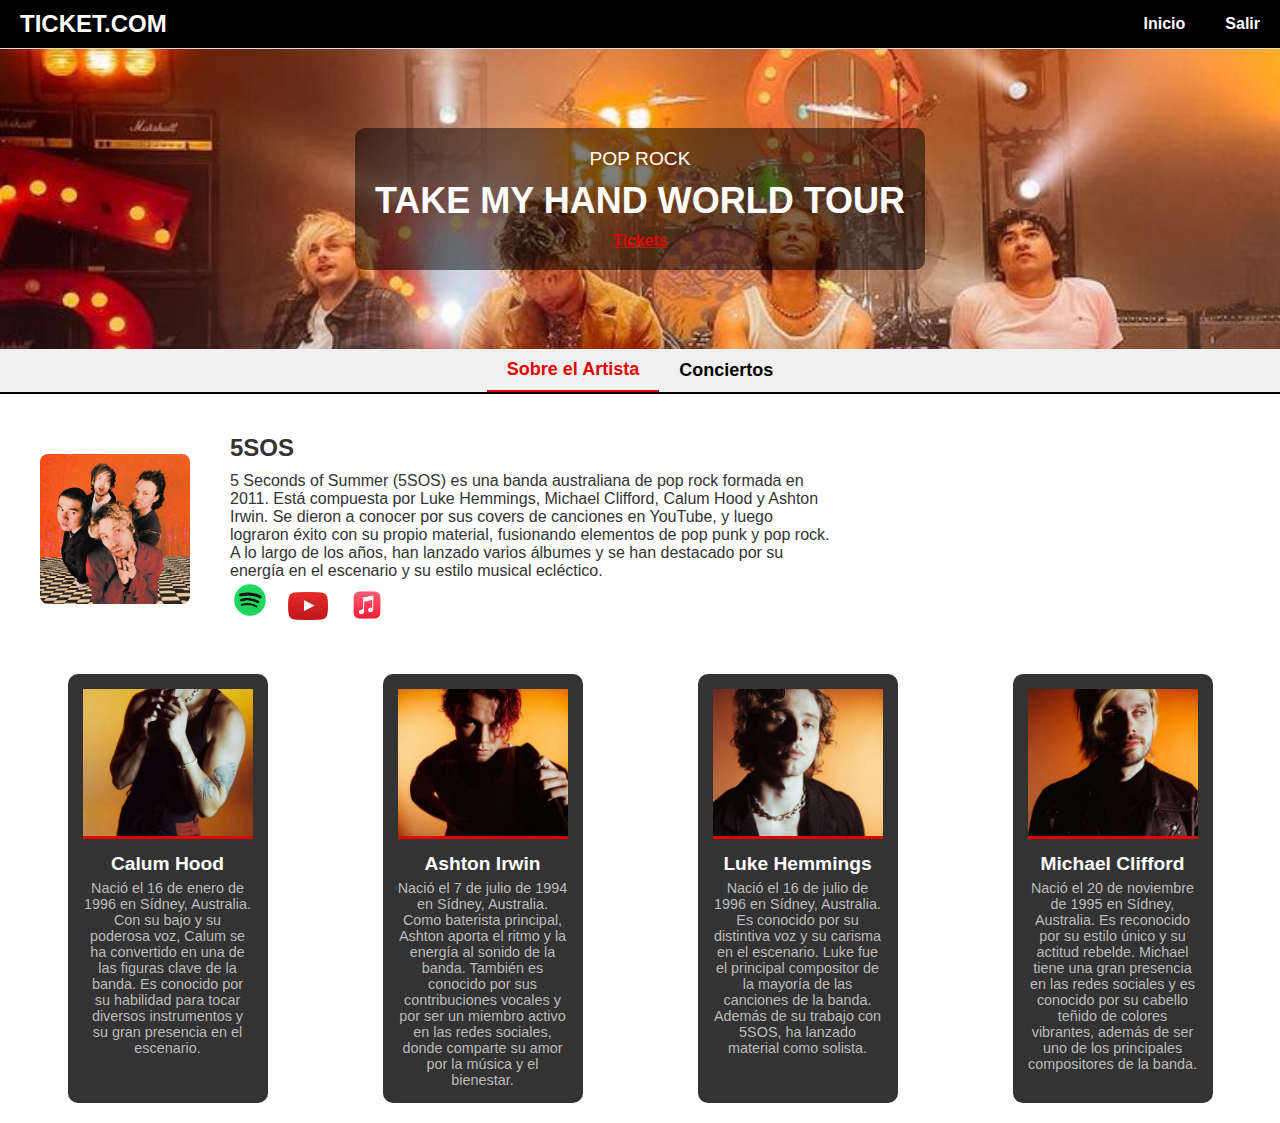
<file: 5sos.html>
<!DOCTYPE html>
<html lang="es">
<head>
    <meta charset="UTF-8">
    <meta name="viewport" content="width=device-width, initial-scale=1.0">
    <title>TICKET.COM</title>
    <style>
        * {
            margin: 0;
            padding: 0;
            box-sizing: border-box;
            font-family: Arial, sans-serif;
        }

        body {
            background-color: #ffffff;
            color: #333;
        }

        header {
            display: flex;
            justify-content: space-between;
            align-items: center;
            padding: 15px 30px;
            background-color: #ffffff;
            border-bottom: 1px solid #ddd;
        }

        .logo {
            font-size: 1.5em;
            font-weight: bold;
            display: flex;
            align-items: center;
        }

        .logo img {
            margin-right: 10px;
        }

        nav {
            display: flex;
            gap: 20px;
        }

        nav a {
            text-decoration: none;
            color: #333;
            font-weight: bold;
        }

        .banner {
            position: relative;
            background-image: url(imagenes/portadasos.jfif);
            background-size: cover;
            background-position: center;
            height: 400px;
            display: flex;
            justify-content: center;
            align-items: center;
            text-align: center;
            color: rgb(255, 255, 255);
        }

        .banner-content {
            background: rgba(0, 0, 0, 0.5);
            padding: 20px;
            border-radius: 10px;
        }

        .banner h1 {
            font-size: 3em;
            margin-bottom: 10px;
        }

        .banner p {
            font-size: 1.2em;
        }

        .tabs {
            display: flex;
            justify-content: center;
            background-color: #fff;
            border-bottom: 2px solid #ddd;
        }

        .tabs button {
            padding: 10px 20px;
            background: none;
            border: none;
            font-size: 1em;
            cursor: pointer;
            font-weight: bold;
        }

        .tabs button:hover, .tabs button.active {
            border-bottom: 3px solid #e60000;
            color: #e60000;
        }

        .content {
            padding: 20px;
        }

        .artist-info {
            display: flex;
            gap: 20px;
            align-items: center;
            margin-bottom: 30px;
            background-color: #fff;
            padding: 20px;
            border-radius: 10px;
        }

        .artist-info img {
            width: 150px;
            height: 150px;
            object-fit: cover;
            border-radius: 10px;
        }

        .artist-description {
            max-width: 600px;
        }

        .artist-description h2 {
            font-size: 1.5em;
            margin-bottom: 10px;
        }

        .social-icons img {
            width: 50px; 
            height: 50px; 
        }

        .social-icons a {
            margin-right: 4px;
            color: #333;
            text-decoration: none;
            width: 20;
        }

        .member-cards {
            display: flex;
            flex-wrap: wrap;
            gap: 20px;
            justify-content: space-around;
        }

        .member-card {
            background-color: #333;
            color: #fff;
            width: 200px;
            border-radius: 10px;
            overflow: hidden;
            text-align: center;
            padding: 15px;
        }

        .member-card img {
            width: 100%;
            height: 150px;
            object-fit: cover;
            border-bottom: 3px solid #e60000;
        }

        .member-card h3 {
            margin-top: 10px;
            font-size: 1.2em;
        }

        .member-card p {
            font-size: 0.9em;
            margin-top: 5px;
            color: #bbb;
        }

        body {
            font-family: Arial, sans-serif;
            margin: 0;
            padding: 0;
        }

        header {
            display: flex;
            justify-content: space-between;
            align-items: center;
            background-color: #000000;
            padding: 10px 20px;
            color: white;
        }

        header .logo {
            font-size: 24px;
            font-weight: bold;
        }

        header nav a {
            color: white;
            text-decoration: none;
            margin-left: 20px;
        }

        .banner {
            position: relative;
            background-image: url(imagenes/portadasos.jfif);
            background-size: cover;
            background-position: center;
            height: 300px;
            color: white;
            display: flex;
            align-items: center;
            justify-content: center;
        }

        .banner-content {
            text-align: center;
            background-color: rgba(0, 0, 0, 0.5);
            padding: 20px;
        }

        .banner-content h1 {
            font-size: 36px;
            margin: 10px 0;
        }

        .tabs {
            display: flex;
            justify-content: center;
            background-color: #f0f0f0;
            border-bottom: 2px solid #000000;
        }

        .tabs button {
            padding: 10px 20px;
            font-size: 18px;
            border: none;
            background: none;
            cursor: pointer;
            transition: color 0.3s;
        }

        .tabs button.active {
            color: #e60000;
            border-bottom: 2px solid #e60000;
        }

        .content {
            padding: 20px;
        }

        .artist-info {
            display: flex;
            align-items: center;
        }

        .artist-info img {
            width: 150px;
            height: auto;
            border-radius: 8px;
            margin-right: 20px;
        }

        .artist-description {
            max-width: 600px;
        }

        .artist-description h2 {
            font-size: 24px;
            margin-bottom: 10px;
        }

        .social-icons a img {
            width: 40px;
            margin-right: 10px;
        }
    </style>
</head>
<body>
    <header>
        <div class="logo">TICKET.COM</div>
        <nav>
            <a href="perfil.html">Inicio</a>
            <a href="index.html">Salir</a>
        </nav>
    </header>
    <section class="banner">
        <div class="banner-content">
            <p>POP ROCK</p>
            <h1>TAKE MY HAND WORLD TOUR</h1>
            <a href="#" style="color: #e60000; font-weight: bold;">Tickets</a>
        </div>
    </section>

    <div class="tabs">
        <button onclick="showSection('artist')" class="active">Sobre el Artista</button>
        <button onclick="showSection('concerts')">Conciertos</button>
    </div>

    <section id="artist" class="content">
        <div class="artist-info">
            <img src="imagenes/5SOS.jpg" alt="5 Seconds Of Summer">
            <div class="artist-description">
                <h2>5SOS</h2>
                <p>5 Seconds of Summer (5SOS) es una banda australiana de pop rock formada en 2011. Está compuesta por Luke Hemmings, Michael Clifford, Calum Hood y Ashton Irwin. Se dieron a conocer por sus covers de canciones en YouTube, y luego lograron éxito con su propio material, fusionando elementos de pop punk y pop rock. A lo largo de los años, han lanzado varios álbumes y se han destacado por su energía en el escenario y su estilo musical ecléctico.</p>
                <div class="social-icons">
                    <a href="https://open.spotify.com/intl-es/artist/5Rl15oVamLq7FbSb0NNBNy" target="_blank">
                        <img src="imagenes/spotify.jpg" alt="Spotify">
                    </a>
                    <a href="https://www.youtube.com/channel/UC-vKwDHcbPLtjml81ohGRng" target="_blank">
                        <img src="imagenes/youtube.jpg" alt="YouTube">
                    </a>
                    <a href="https://music.apple.com/us/artist/5-seconds-of-summer/538811449?l=es-MX" target="_blank">
                        <img src="imagenes/applemusic.jpg" alt="Apple Music">
                    </a>
                </div>
            </div>
        </div>
        <div class="member-cards">
            <div class="member-card">
                <img src="imagenes/hood.jfif" alt="">
                <h3>Calum Hood</h3>
                <p>Nació el 16 de enero de 1996 en Sídney, Australia. Con su bajo y su poderosa voz, Calum se ha convertido en una de las figuras clave de la banda. Es conocido por su habilidad para tocar diversos instrumentos y su gran presencia en el escenario.</p>
            </div>
            <div class="member-card">
                <img src="imagenes/Ashton Irwin.jfif" alt="">
                <h3>Ashton Irwin</h3>
                <p>Nació el 7 de julio de 1994 en Sídney, Australia. Como baterista principal, Ashton aporta el ritmo y la energía al sonido de la banda. También es conocido por sus contribuciones vocales y por ser un miembro activo en las redes sociales, donde comparte su amor por la música y el bienestar.</p>
            </div>
            <div class="member-card">
                <img src="imagenes/luke hemmings, 5 seconds of summer.jfif" alt="">
                <h3>Luke Hemmings</h3>
                <p>Nació el 16 de julio de 1996 en Sídney, Australia. Es conocido por su distintiva voz y su carisma en el escenario. Luke fue el principal compositor de la mayoría de las canciones de la banda. Además de su trabajo con 5SOS, ha lanzado material como solista.</p>
            </div>
            <div class="member-card">
                <img src="imagenes/Michael Clifford _ 5 Seconds of Summer.jfif" alt="">
                <h3>Michael Clifford</h3>
                <p>Nació el 20 de noviembre de 1995 en Sídney, Australia. Es reconocido por su estilo único y su actitud rebelde. Michael tiene una gran presencia en las redes sociales y es conocido por su cabello teñido de colores vibrantes, además de ser uno de los principales compositores de la banda.</p>
            </div>
        </div>
    </section>

    <section id="concerts" class="content" style="display: none;">
        <div class="concert" style="background-color: #f9f9f9; border-radius: 10px; padding: 20px; margin-bottom: 30px; box-shadow: 0 4px 6px rgba(0, 0, 0, 0.1);">
            <h3 style="color: #e60000; margin-bottom: 15px;">Concierto en Madrid</h3>
            <p style="margin-bottom: 10px;"><strong>Fecha:</strong> 23 de Diciembre 2024</p>
            <p style="margin-bottom: 15px;"><strong>Ubicación:</strong> WiZink Center, Madrid</p>
            <a href="pagina5sosyskz/boletos5sos.html" style="text-decoration: none; padding: 10px 20px; background-color: #e60000; color: white; border-radius: 5px; font-weight: bold; transition: background-color 0.3s;">Comprar Boletos</a>
        </div>
      
    </section>
    <script>
        function showSection(section) {
            const artistSection = document.getElementById('artist');
            const concertsSection = document.getElementById('concerts');
            const artistButton = document.querySelector('.tabs button:nth-child(1)');
            const concertsButton = document.querySelector('.tabs button:nth-child(2)');

            if (section === 'artist') {
                artistSection.style.display = 'block';
                concertsSection.style.display = 'none';
                artistButton.classList.add('active');
                concertsButton.classList.remove('active');
            } else if (section === 'concerts') {
                artistSection.style.display = 'none';
                concertsSection.style.display = 'block';
                artistButton.classList.remove('active');
                concertsButton.classList.add('active');
            }
        }
    </script>
</body>
</html>
</file>
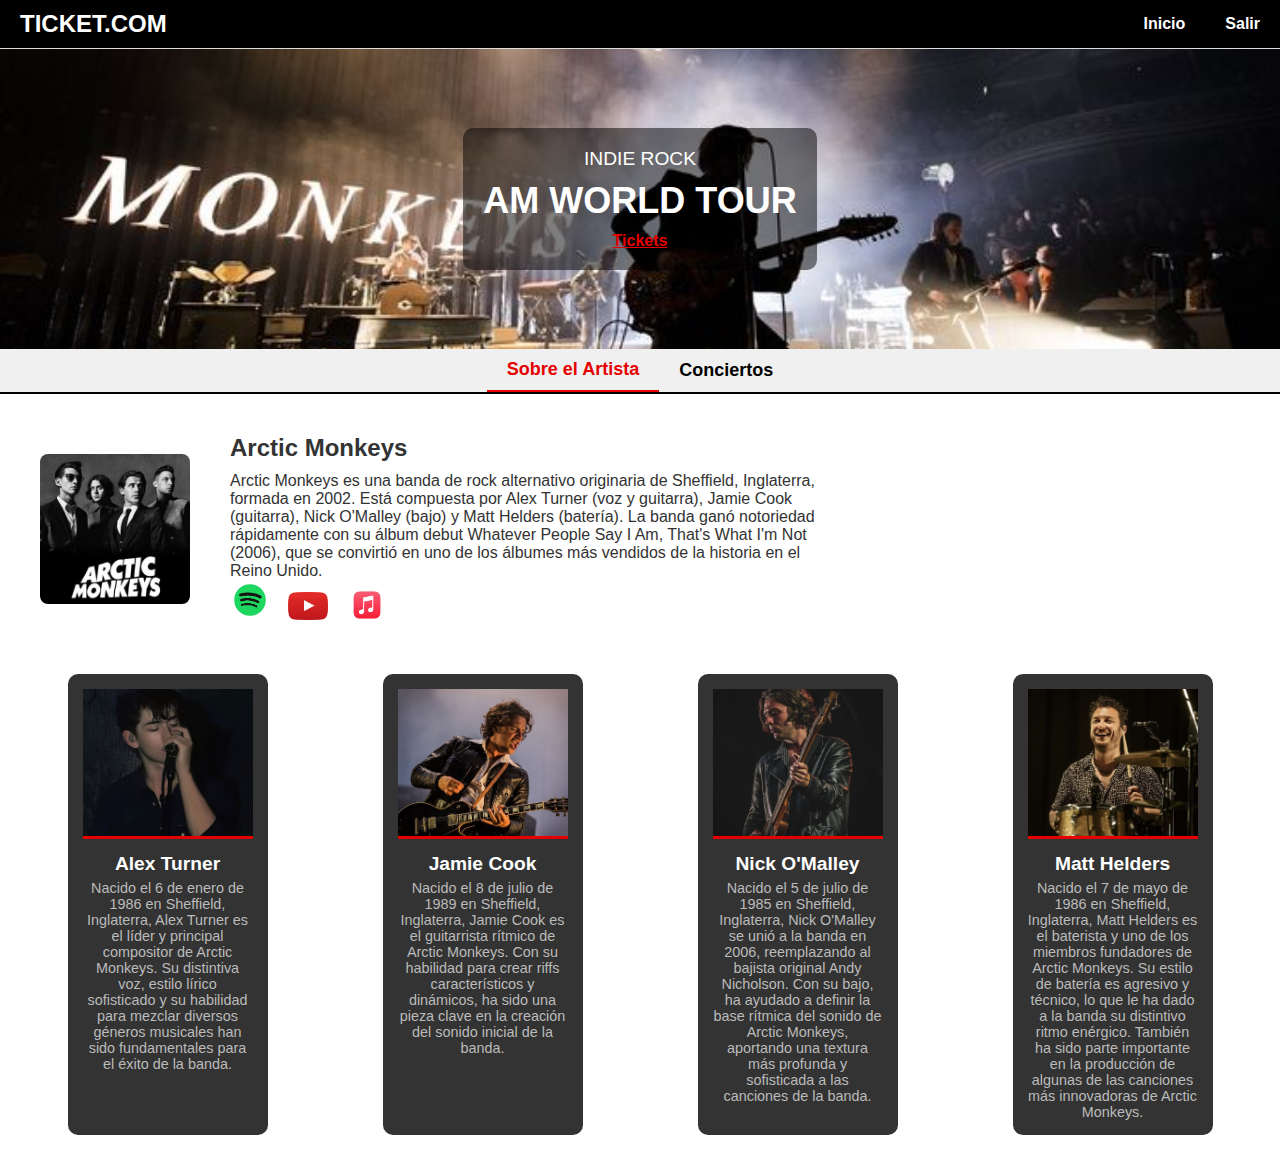
<file: articmonkeys.html>
<!DOCTYPE html>
<html lang="es">
<head>
    <meta charset="UTF-8">
    <meta name="viewport" content="width=device-width, initial-scale=1.0">
    <title>TICKET.COM</title>
    <style>
        * {
            margin: 0;
            padding: 0;
            box-sizing: border-box;
            font-family: Arial, sans-serif;
        }

        body {
            background-color: #ffffff;
            color: #333;
        }

        header {
            display: flex;
            justify-content: space-between;
            align-items: center;
            padding: 15px 30px;
            background-color: #ffffff;
            border-bottom: 1px solid #ddd;
        }

        .logo {
            font-size: 1.5em;
            font-weight: bold;
            display: flex;
            align-items: center;
        }

        .logo img {
            margin-right: 10px;
        }

        nav {
            display: flex;
            gap: 20px;
        }

        nav a {
            text-decoration: none;
            color: #333;
            font-weight: bold;
        }

        .banner {
            position: relative;
            background-image: url(imagenes/portadasos.jfif);
            background-size: cover;
            background-position: center;
            height: 400px;
            display: flex;
            justify-content: center;
            align-items: center;
            text-align: center;
            color: rgb(255, 255, 255);
        }

        .banner-content {
            background: rgba(0, 0, 0, 0.5);
            padding: 20px;
            border-radius: 10px;
        }

        .banner h1 {
            font-size: 3em;
            margin-bottom: 10px;
        }

        .banner p {
            font-size: 1.2em;
        }

        .tabs {
            display: flex;
            justify-content: center;
            background-color: #fff;
            border-bottom: 2px solid #ddd;
        }

        .tabs button {
            padding: 10px 20px;
            background: none;
            border: none;
            font-size: 1em;
            cursor: pointer;
            font-weight: bold;
        }

        .tabs button:hover, .tabs button.active {
            border-bottom: 3px solid #e60000;
            color: #e60000;
        }

        .content {
            padding: 20px;
        }

        .artist-info {
            display: flex;
            gap: 20px;
            align-items: center;
            margin-bottom: 30px;
            background-color: #fff;
            padding: 20px;
            border-radius: 10px;
        }

        .artist-info img {
            width: 150px;
            height: 150px;
            object-fit: cover;
            border-radius: 10px;
        }

        .artist-description {
            max-width: 600px;
        }

        .artist-description h2 {
            font-size: 1.5em;
            margin-bottom: 10px;
        }

        .social-icons img {
            width: 50px; 
            height: 50px; 
        }

        .social-icons a {
            margin-right: 4px;
            color: #333;
            text-decoration: none;
            width: 20;
        }

        .member-cards {
            display: flex;
            flex-wrap: wrap;
            gap: 20px;
            justify-content: space-around;
        }

        .member-card {
            background-color: #333;
            color: #fff;
            width: 200px;
            border-radius: 10px;
            overflow: hidden;
            text-align: center;
            padding: 15px;
        }

        .member-card img {
            width: 100%;
            height: 150px;
            object-fit: cover;
            border-bottom: 3px solid #e60000;
        }

        .member-card h3 {
            margin-top: 10px;
            font-size: 1.2em;
        }

        .member-card p {
            font-size: 0.9em;
            margin-top: 5px;
            color: #bbb;
        }

        body {
            font-family: Arial, sans-serif;
            margin: 0;
            padding: 0;
        }

        header {
            display: flex;
            justify-content: space-between;
            align-items: center;
            background-color: #000000;
            padding: 10px 20px;
            color: white;
        }

        header .logo {
            font-size: 24px;
            font-weight: bold;
        }

        header nav a {
            color: white;
            text-decoration: none;
            margin-left: 20px;
        }

        .banner {
            position: relative;
            background-image: url(imagenes/portadar.jfif);
            background-size: cover;
            background-position: center;
            height: 300px;
            color: white;
            display: flex;
            align-items: center;
            justify-content: center;
        }

        .banner-content {
            text-align: center;
            background-color: rgba(0, 0, 0, 0.5);
            padding: 20px;
        }

        .banner-content h1 {
            font-size: 36px;
            margin: 10px 0;
        }

        .tabs {
            display: flex;
            justify-content: center;
            background-color: #f0f0f0;
            border-bottom: 2px solid #000000;
        }

        .tabs button {
            padding: 10px 20px;
            font-size: 18px;
            border: none;
            background: none;
            cursor: pointer;
            transition: color 0.3s;
        }

        .tabs button.active {
            color: #e60000;
            border-bottom: 2px solid #e60000;
        }

        .content {
            padding: 20px;
        }

        .artist-info {
            display: flex;
            align-items: center;
        }

        .artist-info img {
            width: 150px;
            height: auto;
            border-radius: 8px;
            margin-right: 20px;
        }

        .artist-description {
            max-width: 600px;
        }

        .artist-description h2 {
            font-size: 24px;
            margin-bottom: 10px;
        }

        .social-icons a img {
            width: 40px;
            margin-right: 10px;
        }
    </style>
</head>
<body>
    <header>
        <div class="logo">TICKET.COM</div>
        <nav>
            <a href="perfil.html">Inicio</a>
            <a href="index.html">Salir</a>
        </nav>
    </header>
    <section class="banner">
        <div class="banner-content">
            <p>INDIE ROCK</p>
            <h1>AM WORLD TOUR</h1>
            <a href="#" style="color: #e60000; font-weight: bold;">Tickets</a>
        </div>
    </section>

    <div class="tabs">
        <button onclick="showSection('artist')" class="active">Sobre el Artista</button>
        <button onclick="showSection('concerts')">Conciertos</button>
    </div>

    <section id="artist" class="content">
        <div class="artist-info">
            <img src="imagenes/fotoar.jfif" alt="5 Seconds Of Summer">
            <div class="artist-description">
                <h2>Arctic Monkeys</h2>
                <p>Arctic Monkeys es una banda de rock alternativo originaria de Sheffield, Inglaterra, formada en 2002. Está compuesta por Alex Turner (voz y guitarra), Jamie Cook (guitarra), Nick O'Malley (bajo) y Matt Helders (batería). La banda ganó notoriedad rápidamente con su álbum debut Whatever People Say I Am, That's What I'm Not (2006), que se convirtió en uno de los álbumes más vendidos de la historia en el Reino Unido.</p>
                <div class="social-icons">
                    <a href="https://open.spotify.com/playlist/37i9dQZF1DZ06evO4BaAkp" target="_blank">
                        <img src="imagenes/spotify.jpg" alt="Spotify">
                    </a>
                    <a href="https://www.youtube.com/channel/UC-KTRBl9_6AX10-Y7IKwKdw" target="_blank">
                        <img src="imagenes/youtube.jpg" alt="YouTube">
                    </a>
                    <a href="https://music.apple.com/us/artist/arctic-monkeys/62820413?l=es-MX" target="_blank">
                        <img src="imagenes/applemusic.jpg" alt="Apple Music">
                    </a>
                </div>
            </div>
        </div>
        <div class="member-cards">
            <div class="member-card">
                <img src="imagenes/alex turner.jfif" alt="">
                <h3>Alex Turner</h3>
                <p>Nacido el 6 de enero de 1986 en Sheffield, Inglaterra, Alex Turner es el líder y principal compositor de Arctic Monkeys. Su distintiva voz, estilo lírico sofisticado y su habilidad para mezclar diversos géneros musicales han sido fundamentales para el éxito de la banda.</p>
            </div>
            <div class="member-card">
                <img src="imagenes/jamiecook.jfif" alt="">
                <h3>Jamie Cook</h3>
                <p>Nacido el 8 de julio de 1989 en Sheffield, Inglaterra, Jamie Cook es el guitarrista rítmico de Arctic Monkeys. Con su habilidad para crear riffs característicos y dinámicos, ha sido una pieza clave en la creación del sonido inicial de la banda.</p>
            </div>
            <div class="member-card">
                <img src="imagenes/terceroarc.jfif" alt="">
                <h3>Nick O'Malley</h3>
                <p>Nacido el 5 de julio de 1985 en Sheffield, Inglaterra, Nick O'Malley se unió a la banda en 2006, reemplazando al bajista original Andy Nicholson. Con su bajo, ha ayudado a definir la base rítmica del sonido de Arctic Monkeys, aportando una textura más profunda y sofisticada a las canciones de la banda.</p>
            </div>
            <div class="member-card">
                <img src="imagenes/Matt.jfif" alt="">
                <h3>Matt Helders</h3>
                <p>Nacido el 7 de mayo de 1986 en Sheffield, Inglaterra, Matt Helders es el baterista y uno de los miembros fundadores de Arctic Monkeys. Su estilo de batería es agresivo y técnico, lo que le ha dado a la banda su distintivo ritmo enérgico. También ha sido parte importante en la producción de algunas de las canciones más innovadoras de Arctic Monkeys.</p>
            </div>
        </div>
    </section>

    <section id="concerts" class="content" style="display: none;">
        <div class="concert" style="background-color: #f9f9f9; border-radius: 10px; padding: 20px; margin-bottom: 30px; box-shadow: 0 4px 6px rgba(0, 0, 0, 0.1);">
            <h3 style="color: #e60000; margin-bottom: 15px;">Concierto en Madrid</h3>
            <p style="margin-bottom: 10px;"><strong>Fecha:</strong> 23 de Diciembre 2024</p>
            <p style="margin-bottom: 15px;"><strong>Ubicación:</strong> WiZink Center, Madrid</p>
            <a href="compraboletoartik.html" style="text-decoration: none; padding: 10px 20px; background-color: #e60000; color: white; border-radius: 5px; font-weight: bold; transition: background-color 0.3s;">Comprar Boletos</a>
        </div>
      
    </section>
    <script>
        function showSection(section) {
            const artistSection = document.getElementById('artist');
            const concertsSection = document.getElementById('concerts');
            const artistButton = document.querySelector('.tabs button:nth-child(1)');
            const concertsButton = document.querySelector('.tabs button:nth-child(2)');

            if (section === 'artist') {
                artistSection.style.display = 'block';
                concertsSection.style.display = 'none';
                artistButton.classList.add('active');
                concertsButton.classList.remove('active');
            } else if (section === 'concerts') {
                artistSection.style.display = 'none';
                concertsSection.style.display = 'block';
                artistButton.classList.remove('active');
                concertsButton.classList.add('active');
            }
        }
    </script>
</body>
</html>
</file>
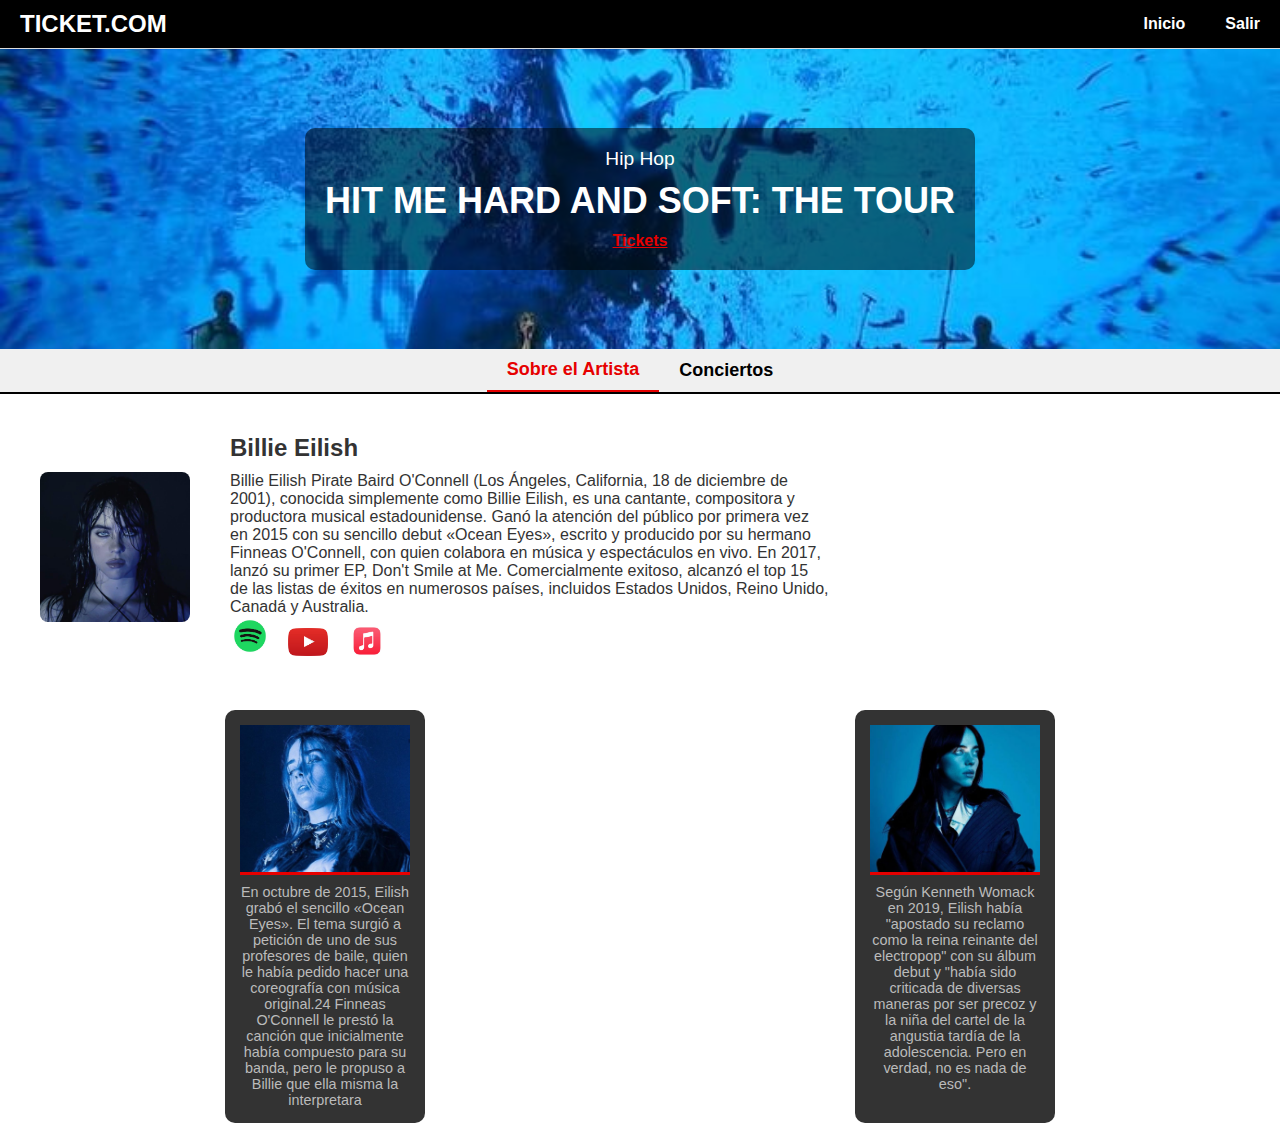
<file: billieilish.html>
<!DOCTYPE html>
<html lang="es">
<head>
    <meta charset="UTF-8">
    <meta name="viewport" content="width=device-width, initial-scale=1.0">
    <title>TICKET.COM</title>
    <style>
        * {
            margin: 0;
            padding: 0;
            box-sizing: border-box;
            font-family: Arial, sans-serif;
        }

        body {
            background-color: #ffffff;
            color: #333;
        }

        header {
            display: flex;
            justify-content: space-between;
            align-items: center;
            padding: 15px 30px;
            background-color: #ffffff;
            border-bottom: 1px solid #ddd;
        }

        .logo {
            font-size: 1.5em;
            font-weight: bold;
            display: flex;
            align-items: center;
        }

        .logo img {
            margin-right: 10px;
        }

        nav {
            display: flex;
            gap: 20px;
        }

        nav a {
            text-decoration: none;
            color: #333;
            font-weight: bold;
        }

        .banner {
            position: relative;
            background-image: url(imagenes/bil.jfif);
            background-size: cover;
            background-position: center;
            height: 400px;
            display: flex;
            justify-content: center;
            align-items: center;
            text-align: center;
            color: rgb(255, 255, 255);
        }

        .banner-content {
            background: rgba(0, 0, 0, 0.5);
            padding: 20px;
            border-radius: 10px;
        }

        .banner h1 {
            font-size: 3em;
            margin-bottom: 10px;
        }

        .banner p {
            font-size: 1.2em;
        }

        .tabs {
            display: flex;
            justify-content: center;
            background-color: #fff;
            border-bottom: 2px solid #ddd;
        }

        .tabs button {
            padding: 10px 20px;
            background: none;
            border: none;
            font-size: 1em;
            cursor: pointer;
            font-weight: bold;
        }

        .tabs button:hover, .tabs button.active {
            border-bottom: 3px solid #e60000;
            color: #e60000;
        }

        .content {
            padding: 20px;
        }

        .artist-info {
            display: flex;
            gap: 20px;
            align-items: center;
            margin-bottom: 30px;
            background-color: #fff;
            padding: 20px;
            border-radius: 10px;
        }

        .artist-info img {
            width: 150px;
            height: 150px;
            object-fit: cover;
            border-radius: 10px;
        }

        .artist-description {
            max-width: 600px;
        }

        .artist-description h2 {
            font-size: 1.5em;
            margin-bottom: 10px;
        }

        .social-icons img {
            width: 50px; 
            height: 50px; 
        }

        .social-icons a {
            margin-right: 4px;
            color: #333;
            text-decoration: none;
            width: 20;
        }

        .member-cards {
            display: flex;
            flex-wrap: wrap;
            gap: 20px;
            justify-content: space-around;
        }

        .member-card {
            background-color: #333;
            color: #fff;
            width: 200px;
            border-radius: 10px;
            overflow: hidden;
            text-align: center;
            padding: 15px;
        }

        .member-card img {
            width: 100%;
            height: 150px;
            object-fit: cover;
            border-bottom: 3px solid #e60000;
        }

        .member-card h3 {
            margin-top: 10px;
            font-size: 1.2em;
        }

        .member-card p {
            font-size: 0.9em;
            margin-top: 5px;
            color: #bbb;
        }

        body {
            font-family: Arial, sans-serif;
            margin: 0;
            padding: 0;
        }

        header {
            display: flex;
            justify-content: space-between;
            align-items: center;
            background-color: #000000;
            padding: 10px 20px;
            color: white;
        }

        header .logo {
            font-size: 24px;
            font-weight: bold;
        }

        header nav a {
            color: white;
            text-decoration: none;
            margin-left: 20px;
        }

        .banner {
            position: relative;
            background-image: url(imagenes/bil.jfif);
            background-size: cover;
            background-position: center;
            height: 300px;
            color: white;
            display: flex;
            align-items: center;
            justify-content: center;
        }

        .banner-content {
            text-align: center;
            background-color: rgba(0, 0, 0, 0.5);
            padding: 20px;
        }

        .banner-content h1 {
            font-size: 36px;
            margin: 10px 0;
        }

        .tabs {
            display: flex;
            justify-content: center;
            background-color: #f0f0f0;
            border-bottom: 2px solid #000000;
        }

        .tabs button {
            padding: 10px 20px;
            font-size: 18px;
            border: none;
            background: none;
            cursor: pointer;
            transition: color 0.3s;
        }

        .tabs button.active {
            color: #e60000;
            border-bottom: 2px solid #e60000;
        }

        .content {
            padding: 20px;
        }

        .artist-info {
            display: flex;
            align-items: center;
        }

        .artist-info img {
            width: 150px;
            height: auto;
            border-radius: 8px;
            margin-right: 20px;
        }

        .artist-description {
            max-width: 600px;
        }

        .artist-description h2 {
            font-size: 24px;
            margin-bottom: 10px;
        }

        .social-icons a img {
            width: 40px;
            margin-right: 10px;
        }
    </style>
</head>
<body>
    <header>
        <div class="logo">TICKET.COM</div>
        <nav>
            <a href="perfil.html">Inicio</a>
            <a href="index.html">Salir</a>
        </nav>
    </header>
    <section class="banner">
        <div class="banner-content">
            <p>Hip Hop</p>
            <h1>HIT ME HARD AND SOFT: THE TOUR</h1>
            <a href="#" style="color: #e60000; font-weight: bold;">Tickets</a>
        </div>
    </section>

    <div class="tabs">
        <button onclick="showSection('artist')" class="active">Sobre el Artista</button>
        <button onclick="showSection('concerts')">Conciertos</button>
    </div>

    <section id="artist" class="content">
        <div class="artist-info">
            <img src="imagenes/eilish no_ 2.jfif" alt="5 Seconds Of Summer">
            <div class="artist-description">
                <h2>Billie Eilish</h2>
                <p>Billie Eilish Pirate Baird O'Connell (Los Ángeles, California, 18 de diciembre de 2001), conocida simplemente como Billie Eilish, es una cantante, compositora y productora musical estadounidense. Ganó la atención del público por primera vez en 2015 con su sencillo debut «Ocean Eyes», escrito y producido por su hermano Finneas O'Connell, con quien colabora en música y espectáculos en vivo. En 2017, lanzó su primer EP, Don't Smile at Me. Comercialmente exitoso, alcanzó el top 15 de las listas de éxitos en numerosos países, incluidos Estados Unidos, Reino Unido, Canadá y Australia.</p>
                <div class="social-icons">
                    <a href="https://open.spotify.com/intl-es/artist/7dGJo4pcD2V6oG8kP0tJRR" target="_blank">
                        <img src="imagenes/spotify.jpg" alt="Spotify">
                    </a>
                    <a href="https://www.youtube.com/channel/UCfM3zsQsOnfWNUppiycmBuw" target="_blank">
                        <img src="imagenes/youtube.jpg" alt="YouTube">
                    </a>
                    <a href="https://music.apple.com/us/artist/eminem/111051" target="_blank">
                        <img src="imagenes/applemusic.jpg" alt="Apple Music">
                    </a>
                </div>
            </div>
        </div>
        <div class="member-cards">
            <div class="member-card">
                <img src="imagenes/b2.jfif" alt="fgf">
                <p>En octubre de 2015, Eilish grabó el sencillo «Ocean Eyes». El tema surgió a petición de uno de sus profesores de baile, quien le había pedido hacer una coreografía con música original.24​ Finneas O'Connell le prestó la canción que inicialmente había compuesto para su banda, pero le propuso a Billie que ella misma la interpretara </p>
            </div>
            <div class="member-card">
                <img src="imagenes/BILLIE EILISH.jfif" alt="dgdd">
                <p>Según Kenneth Womack en 2019, Eilish había "apostado su reclamo como la reina reinante del electropop" con su álbum debut y "había sido criticada de diversas maneras por ser precoz y la niña del cartel de la angustia tardía de la adolescencia. Pero en verdad, no es nada de eso".</p>
            </div>
        </div>
    </section>

    <section id="concerts" class="content" style="display: none;">
        <div class="concert" style="background-color: #f9f9f9; border-radius: 10px; padding: 20px; margin-bottom: 30px; box-shadow: 0 4px 6px rgba(0, 0, 0, 0.1);">
            <h3 style="color: #e60000; margin-bottom: 15px;">Concierto en Madrid</h3>
            <p style="margin-bottom: 10px;"><strong>Fecha:</strong> 23 de Diciembre 2024</p>
            <p style="margin-bottom: 15px;"><strong>Ubicación:</strong> WiZink Center, Madrid</p>
            <a href="compraBillie.html" style="text-decoration: none; padding: 10px 20px; background-color: #e60000; color: white; border-radius: 5px; font-weight: bold; transition: background-color 0.3s;">Comprar Boletos</a>
        </div>
       
    </section>
    <script>
        function showSection(section) {
            const artistSection = document.getElementById('artist');
            const concertsSection = document.getElementById('concerts');
            const artistButton = document.querySelector('.tabs button:nth-child(1)');
            const concertsButton = document.querySelector('.tabs button:nth-child(2)');

            if (section === 'artist') {
                artistSection.style.display = 'block';
                concertsSection.style.display = 'none';
                artistButton.classList.add('active');
                concertsButton.classList.remove('active');
            } else if (section === 'concerts') {
                artistSection.style.display = 'none';
                concertsSection.style.display = 'block';
                artistButton.classList.remove('active');
                concertsButton.classList.add('active');
            }
        }
    </script>
</body>
</html>
</file>
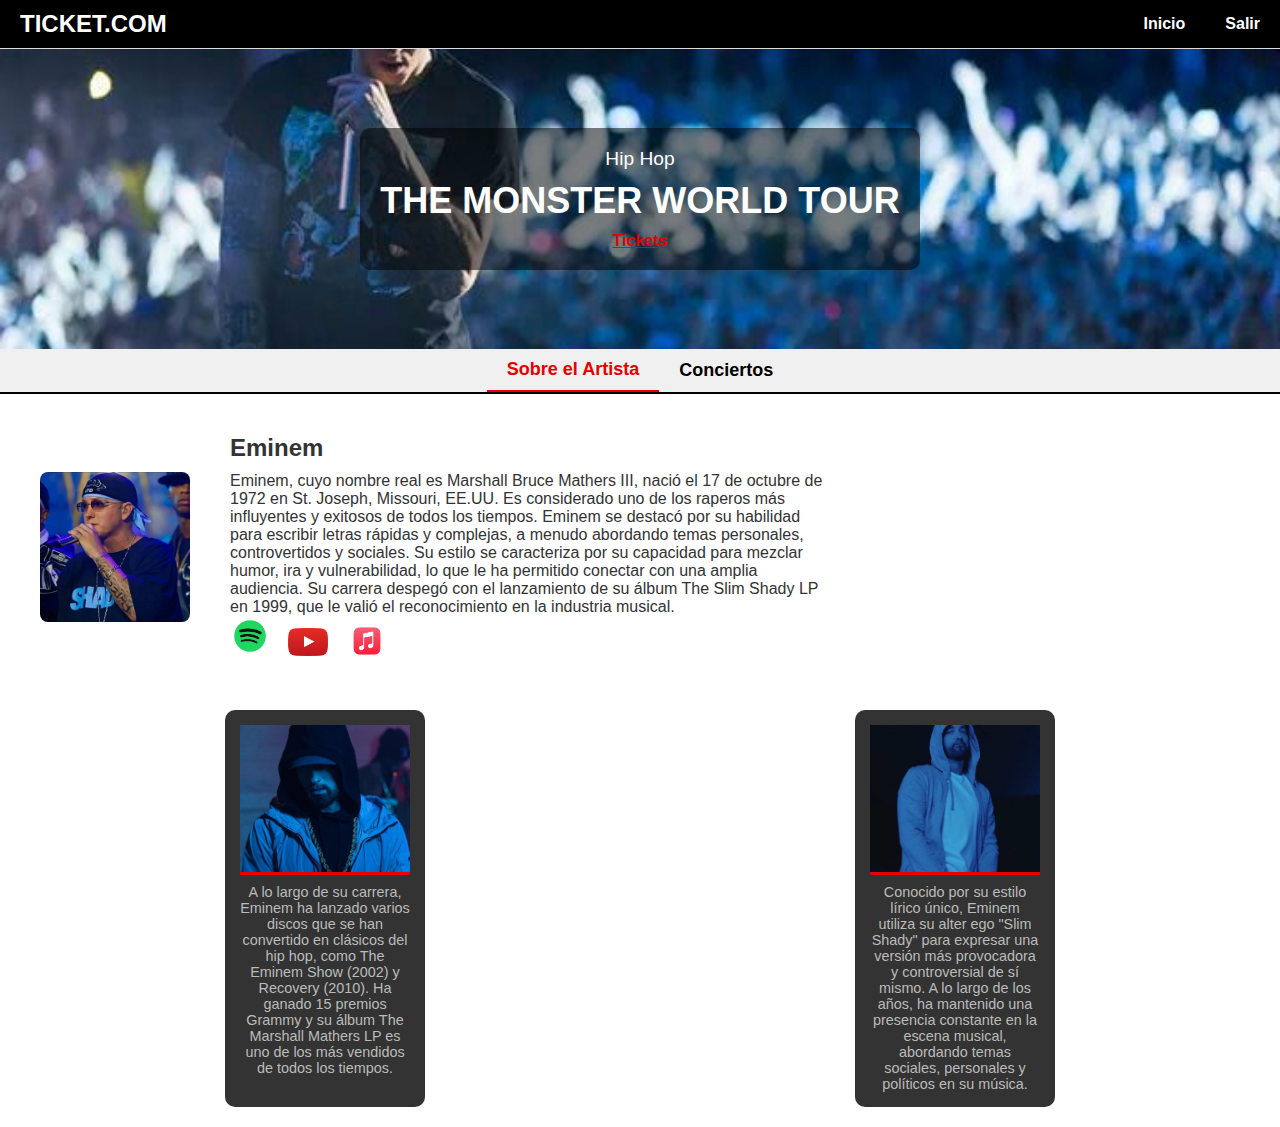
<file: eminem.html>
<!DOCTYPE html>
<html lang="es">
<head>
    <meta charset="UTF-8">
    <meta name="viewport" content="width=device-width, initial-scale=1.0">
    <title>TICKET.COM</title>
    <style>
        * {
            margin: 0;
            padding: 0;
            box-sizing: border-box;
            font-family: Arial, sans-serif;
        }

        body {
            background-color: #ffffff;
            color: #333;
        }

        header {
            display: flex;
            justify-content: space-between;
            align-items: center;
            padding: 15px 30px;
            background-color: #ffffff;
            border-bottom: 1px solid #ddd;
        }

        .logo {
            font-size: 1.5em;
            font-weight: bold;
            display: flex;
            align-items: center;
        }

        .logo img {
            margin-right: 10px;
        }

        nav {
            display: flex;
            gap: 20px;
        }

        nav a {
            text-decoration: none;
            color: #333;
            font-weight: bold;
        }

        .banner {
            position: relative;
            background-image: url(imagenes/portadasos.jfif);
            background-size: cover;
            background-position: center;
            height: 400px;
            display: flex;
            justify-content: center;
            align-items: center;
            text-align: center;
            color: rgb(255, 255, 255);
        }

        .banner-content {
            background: rgba(0, 0, 0, 0.5);
            padding: 20px;
            border-radius: 10px;
        }

        .banner h1 {
            font-size: 3em;
            margin-bottom: 10px;
        }

        .banner p {
            font-size: 1.2em;
        }

        .tabs {
            display: flex;
            justify-content: center;
            background-color: #fff;
            border-bottom: 2px solid #ddd;
        }

        .tabs button {
            padding: 10px 20px;
            background: none;
            border: none;
            font-size: 1em;
            cursor: pointer;
            font-weight: bold;
        }

        .tabs button:hover, .tabs button.active {
            border-bottom: 3px solid #e60000;
            color: #e60000;
        }

        .content {
            padding: 20px;
        }

        .artist-info {
            display: flex;
            gap: 20px;
            align-items: center;
            margin-bottom: 30px;
            background-color: #fff;
            padding: 20px;
            border-radius: 10px;
        }

        .artist-info img {
            width: 150px;
            height: 150px;
            object-fit: cover;
            border-radius: 10px;
        }

        .artist-description {
            max-width: 600px;
        }

        .artist-description h2 {
            font-size: 1.5em;
            margin-bottom: 10px;
        }

        .social-icons img {
            width: 50px; 
            height: 50px; 
        }

        .social-icons a {
            margin-right: 4px;
            color: #333;
            text-decoration: none;
            width: 20;
        }

        .member-cards {
            display: flex;
            flex-wrap: wrap;
            gap: 20px;
            justify-content: space-around;
        }

        .member-card {
            background-color: #333;
            color: #fff;
            width: 200px;
            border-radius: 10px;
            overflow: hidden;
            text-align: center;
            padding: 15px;
        }

        .member-card img {
            width: 100%;
            height: 150px;
            object-fit: cover;
            border-bottom: 3px solid #e60000;
        }

        .member-card h3 {
            margin-top: 10px;
            font-size: 1.2em;
        }

        .member-card p {
            font-size: 0.9em;
            margin-top: 5px;
            color: #bbb;
        }

        body {
            font-family: Arial, sans-serif;
            margin: 0;
            padding: 0;
        }

        header {
            display: flex;
            justify-content: space-between;
            align-items: center;
            background-color: #000000;
            padding: 10px 20px;
            color: white;
        }

        header .logo {
            font-size: 24px;
            font-weight: bold;
        }

        header nav a {
            color: white;
            text-decoration: none;
            margin-left: 20px;
        }

        .banner {
            position: relative;
            background-image: url(imagenes/Cool\ picture.jfif);
            background-size: cover;
            background-position: center;
            height: 300px;
            color: white;
            display: flex;
            align-items: center;
            justify-content: center;
        }

        .banner-content {
            text-align: center;
            background-color: rgba(0, 0, 0, 0.5);
            padding: 20px;
        }

        .banner-content h1 {
            font-size: 36px;
            margin: 10px 0;
        }

        .tabs {
            display: flex;
            justify-content: center;
            background-color: #f0f0f0;
            border-bottom: 2px solid #000000;
        }

        .tabs button {
            padding: 10px 20px;
            font-size: 18px;
            border: none;
            background: none;
            cursor: pointer;
            transition: color 0.3s;
        }

        .tabs button.active {
            color: #e60000;
            border-bottom: 2px solid #e60000;
        }

        .content {
            padding: 20px;
        }

        .artist-info {
            display: flex;
            align-items: center;
        }

        .artist-info img {
            width: 150px;
            height: auto;
            border-radius: 8px;
            margin-right: 20px;
        }

        .artist-description {
            max-width: 600px;
        }

        .artist-description h2 {
            font-size: 24px;
            margin-bottom: 10px;
        }

        .social-icons a img {
            width: 40px;
            margin-right: 10px;
        }
    </style>
</head>
<body>
    <header>
        <div class="logo">TICKET.COM</div>
        <nav>
            <a href="perfil.html">Inicio</a>
            <a href="index.html">Salir</a>
        </nav>
    </header>
    <section class="banner">
        <div class="banner-content">
            <p>Hip Hop</p>
            <h1>THE MONSTER WORLD TOUR</h1>
            <a href="#" style="color: #e60000; font-weight: bold;">Tickets</a>
        </div>
    </section>

    <div class="tabs">
        <button onclick="showSection('artist')" class="active">Sobre el Artista</button>
        <button onclick="showSection('concerts')">Conciertos</button>
    </div>

    <section id="artist" class="content">
        <div class="artist-info">
            <img src="imagenes/bluem.jfif" alt="5 Seconds Of Summer">
            <div class="artist-description">
                <h2>Eminem</h2>
                <p>Eminem, cuyo nombre real es Marshall Bruce Mathers III, nació el 17 de octubre de 1972 en St. Joseph, Missouri, EE.UU. Es considerado uno de los raperos más influyentes y exitosos de todos los tiempos. Eminem se destacó por su habilidad para escribir letras rápidas y complejas, a menudo abordando temas personales, controvertidos y sociales. Su estilo se caracteriza por su capacidad para mezclar humor, ira y vulnerabilidad, lo que le ha permitido conectar con una amplia audiencia. Su carrera despegó con el lanzamiento de su álbum The Slim Shady LP en 1999, que le valió el reconocimiento en la industria musical.</p>
                <div class="social-icons">
                    <a href="https://open.spotify.com/intl-es/artist/7dGJo4pcD2V6oG8kP0tJRR" target="_blank">
                        <img src="imagenes/spotify.jpg" alt="Spotify">
                    </a>
                    <a href="https://www.youtube.com/channel/UCfM3zsQsOnfWNUppiycmBuw" target="_blank">
                        <img src="imagenes/youtube.jpg" alt="YouTube">
                    </a>
                    <a href="https://music.apple.com/us/artist/eminem/111051" target="_blank">
                        <img src="imagenes/applemusic.jpg" alt="Apple Music">
                    </a>
                </div>
            </div>
        </div>
        <div class="member-cards">
            <div class="member-card">
                <img src="imagenes/eminm1.jfif" alt="fgf">
                <p>A lo largo de su carrera, Eminem ha lanzado varios discos que se han convertido en clásicos del hip hop, como The Eminem Show (2002) y Recovery (2010). Ha ganado 15 premios Grammy y su álbum The Marshall Mathers LP es uno de los más vendidos de todos los tiempos. </p>
            </div>
            <div class="member-card">
                <img src="imagenes/eminem2.jfif" alt="dgdd">
                <p>Conocido por su estilo lírico único, Eminem utiliza su alter ego "Slim Shady" para expresar una versión más provocadora y controversial de sí mismo. A lo largo de los años, ha mantenido una presencia constante en la escena musical, abordando temas sociales, personales y políticos en su música.</p>
            </div>
        </div>
    </section>

    <section id="concerts" class="content" style="display: none;">
        <div class="concert" style="background-color: #f9f9f9; border-radius: 10px; padding: 20px; margin-bottom: 30px; box-shadow: 0 4px 6px rgba(0, 0, 0, 0.1);">
            <h3 style="color: #e60000; margin-bottom: 15px;">Concierto en Madrid</h3>
            <p style="margin-bottom: 10px;"><strong>Fecha:</strong> 23 de Diciembre 2024</p>
            <p style="margin-bottom: 15px;"><strong>Ubicación:</strong> WiZink Center, Madrid</p>
            <a href="compraEminem.html" style="text-decoration: none; padding: 10px 20px; background-color: #e60000; color: white; border-radius: 5px; font-weight: bold; transition: background-color 0.3s;">Comprar Boletos</a>
        </div>
       
    </section>
    <script>
        function showSection(section) {
            const artistSection = document.getElementById('artist');
            const concertsSection = document.getElementById('concerts');
            const artistButton = document.querySelector('.tabs button:nth-child(1)');
            const concertsButton = document.querySelector('.tabs button:nth-child(2)');

            if (section === 'artist') {
                artistSection.style.display = 'block';
                concertsSection.style.display = 'none';
                artistButton.classList.add('active');
                concertsButton.classList.remove('active');
            } else if (section === 'concerts') {
                artistSection.style.display = 'none';
                concertsSection.style.display = 'block';
                artistButton.classList.remove('active');
                concertsButton.classList.add('active');
            }
        }
    </script>
</body>
</html>
</file>
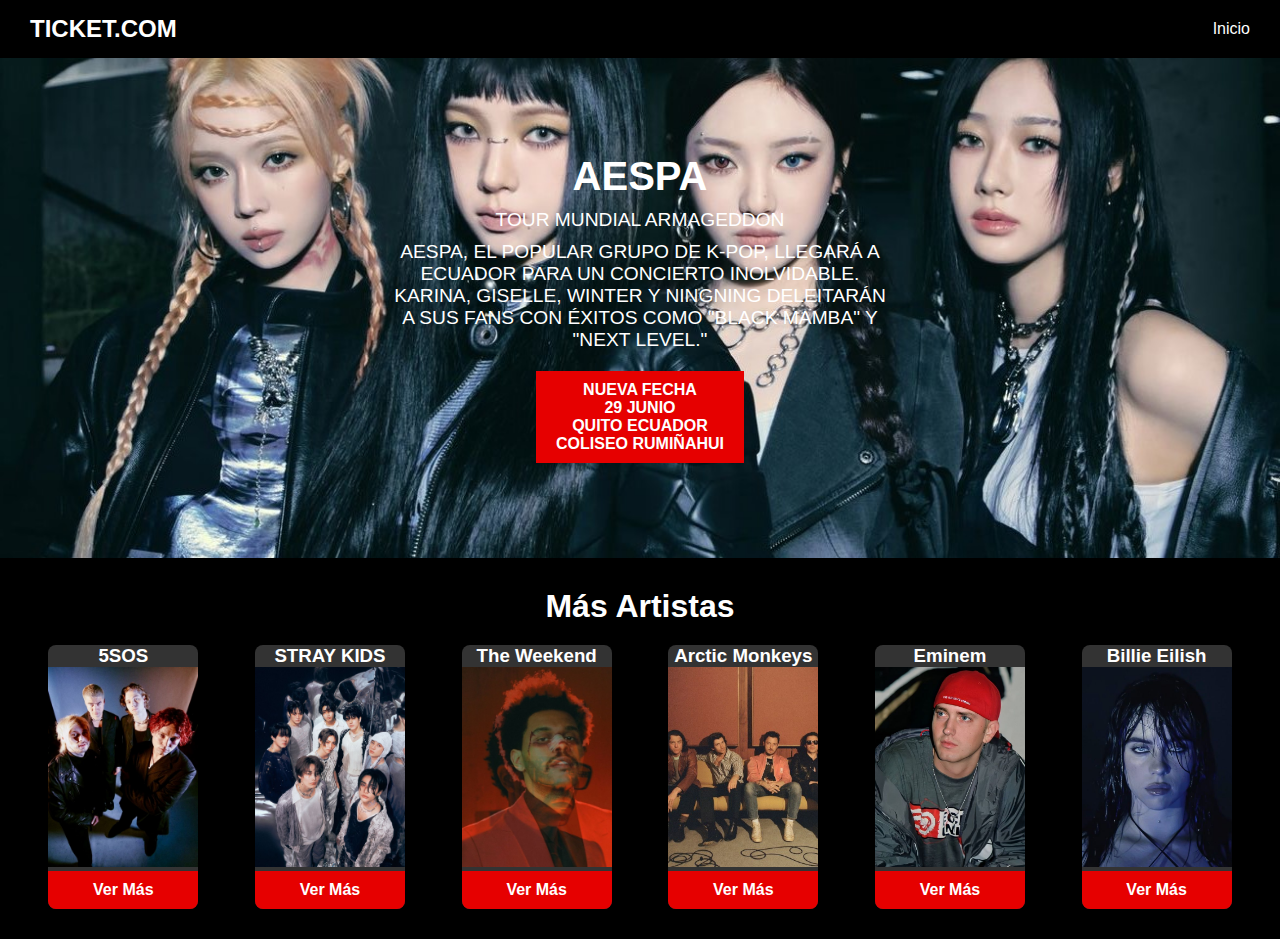
<file: eventos.html>
<!DOCTYPE html>
<html lang="es">
<head>
    <meta charset="UTF-8">
    <meta name="viewport" content="width=device-width, initial-scale=1.0">
    <title>TICKET.COM</title>
    <style>
        * {
            margin: 0;
            padding: 0;
            box-sizing: border-box;
            font-family: Arial, sans-serif;
        }
        body {
            background-color: #f5f5f5;
            color: #333;
        }
        header {
            display: flex;
            justify-content: space-between;
            align-items: center;
            padding: 15px 30px;
            background-color: #000;
            color: #fff;
        }
        header .logo {
            font-size: 1.5em;
            font-weight: bold;
        }
        header .nav-links {
            display: flex;
            gap: 20px;
        }
        header .nav-links a {
            color: #fff;
            text-decoration: none;
        }
        .banner {
            position: relative;
            background-image: url(imagenes/jhjj.jpg);
            background-size: cover;
            background-position: center;
            height: 500px;
            color: #fff;
            display: flex;
            flex-direction: column;
            justify-content: center;
            align-items: center;
            text-align: center;
        }

        .banner h1 {
            font-size: 2.5em;
            font-weight: bold;
        }

        .banner p {
            font-size: 1.2em;
            max-width: 500px;
            margin-top: 10px;
        }

        .banner .date-location {
            background-color: #e60000;
            padding: 10px 20px;
            font-weight: bold;
            margin-top: 20px;
        }

        .arrow {
            position: absolute;
            top: 50%;
            transform: translateY(-50%);
            font-size: 2em;
            color: #fff;
            cursor: pointer;
        }


        .more-artists {
            background-color: #000;
            color: #fff;
            padding: 30px;
            text-align: center;
        }

        .more-artists h2 {
            font-size: 2em;
            margin-bottom: 20px;
        }

        .artist-cards {
            display: flex;
            justify-content: space-around;
            flex-wrap: wrap;
            gap: 20px;
        }

        .artist-card {
            background-color: #333;
            color: #fff;
            width: 150px;
            text-align: center;
            border-radius: 8px;
            overflow: hidden;
        }

        .artist-card img {
            width: 100%;
            height: 200px;
            object-fit: cover;
        }

        .artist-card .view-more {
            background-color: #e60000;
            padding: 10px;
            font-weight: bold;
            text-decoration: none;
            display: block;
            color: #fff;
        }

        .search-bar {
            display: flex;
            justify-content: center;
            margin-top: 20px;
        }

        .search-bar input[type="text"] {
            padding: 10px;
            width: 300px;
            border-radius: 20px;
            border: none;
            outline: none;
        }
    </style>
</head>
<body>

    <header>
        <div class="logo">TICKET.COM</div>
        <div class="nav-links">
            <a href="index.html">Inicio</a>
            
        </div>
    </header>
    <section class="banner">
        <h1 class="titulo-aespa">AESPA</h1>
        <p>TOUR MUNDIAL ARMAGEDDON</p>
        <p>AESPA, EL POPULAR GRUPO DE K-POP, LLEGARÁ A ECUADOR PARA UN CONCIERTO INOLVIDABLE. KARINA, GISELLE, WINTER Y NINGNING DELEITARÁN A SUS FANS CON ÉXITOS COMO "BLACK MAMBA" Y "NEXT LEVEL."</p>
        <div class="date-location">NUEVA FECHA<br>
            29 JUNIO<br>QUITO ECUADOR<br>COLISEO RUMIÑAHUI</div>
    </section>
    <section class="more-artists">
        <h2>Más Artistas</h2>
        <div class="artist-cards">
            <div class="artist-card">
                <h3>5SOS</h3>
                <img src="imagenes/5sos.jfif" alt="5SOS">
                <a href="5sos.html" class="view-more">Ver Más</a>
            </div>
            <div class="artist-card">
                <h3>STRAY KIDS</h3>
                <img src="imagenes/Stray Kids.jfif" alt="Stray Kids">
                <a href="straykids.html" class="view-more">Ver Más</a>
            </div>
            <div class="artist-card">
                <h3>The Weekend</h3>
                <img src="imagenes/tw.jfif" alt="">
                <a href="theweeknd.html" class="view-more">Ver Más</a>
            </div>
            <div class="artist-card">
                <h3>Arctic Monkeys</h3>
                <img src="imagenes/hhhh.jfif" alt="">
                <a href="articmonkeys.html"  class="view-more">Ver Más</a>
            </div>
            <div class="artist-card">
                <h3>Eminem</h3>
                <img src="imagenes/eminem.jfif" alt="">
                <a href="eminem.html" class="view-more">Ver Más</a>
            </div>
            <div class="artist-card">
                <h3>Billie Eilish</h3>
                <img src="imagenes/eilish no_ 2.jfif" alt="">
                <a href="billieilish.html" class="view-more">Ver Más</a>
            </div>
        </div>
       
    </section>
</body>
</html>
</file>
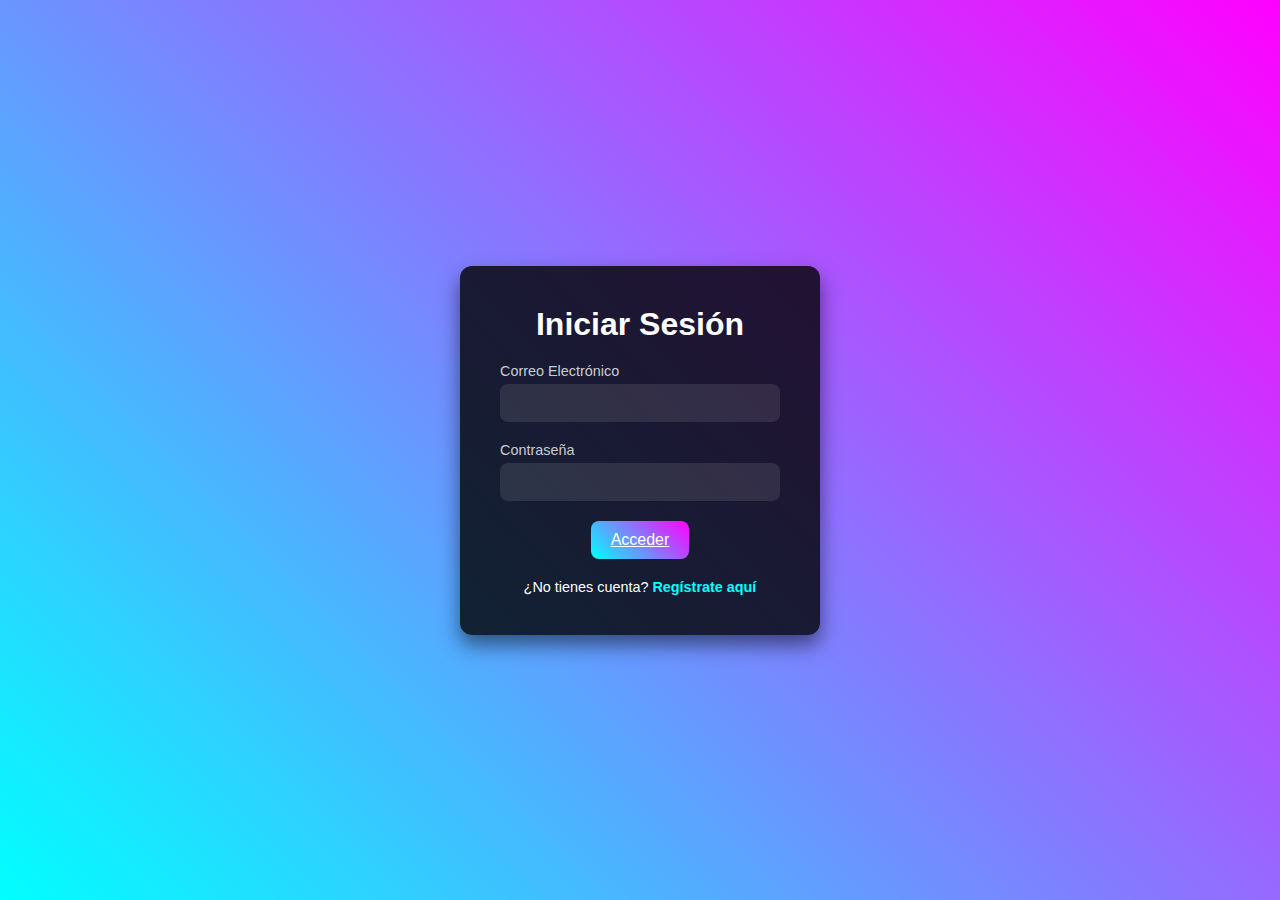
<file: iniciarsesion.html>
<!DOCTYPE html>
<html lang="en">
<head>
    <meta charset="UTF-8">
    <meta name="viewport" content="width=device-width, initial-scale=1.0">
    <title>Iniciar Sesión</title>
    <link rel="stylesheet" href="css/sty.css">
</head>
<body>
    <div class="login-container">
        <div class="login-card">
            <h1>Iniciar Sesión</h1>
            <form action="#" method="post">
                <div class="input-group">
                    <label for="email">Correo Electrónico</label>
                    <input type="email" id="email" name="email" required>
                </div>
                <div class="input-group">
                    <label for="password">Contraseña</label>
                    <input type="password" id="password" name="password" required>
                </div>
                <a href="perfil.html" class="btn-login">Acceder</a>
                
            </form>
            <p class="signup-link">¿No tienes cuenta? <a href="registro.html">Regístrate aquí</a></p>
        </div>
    </div>
</body>
</html>
</file>
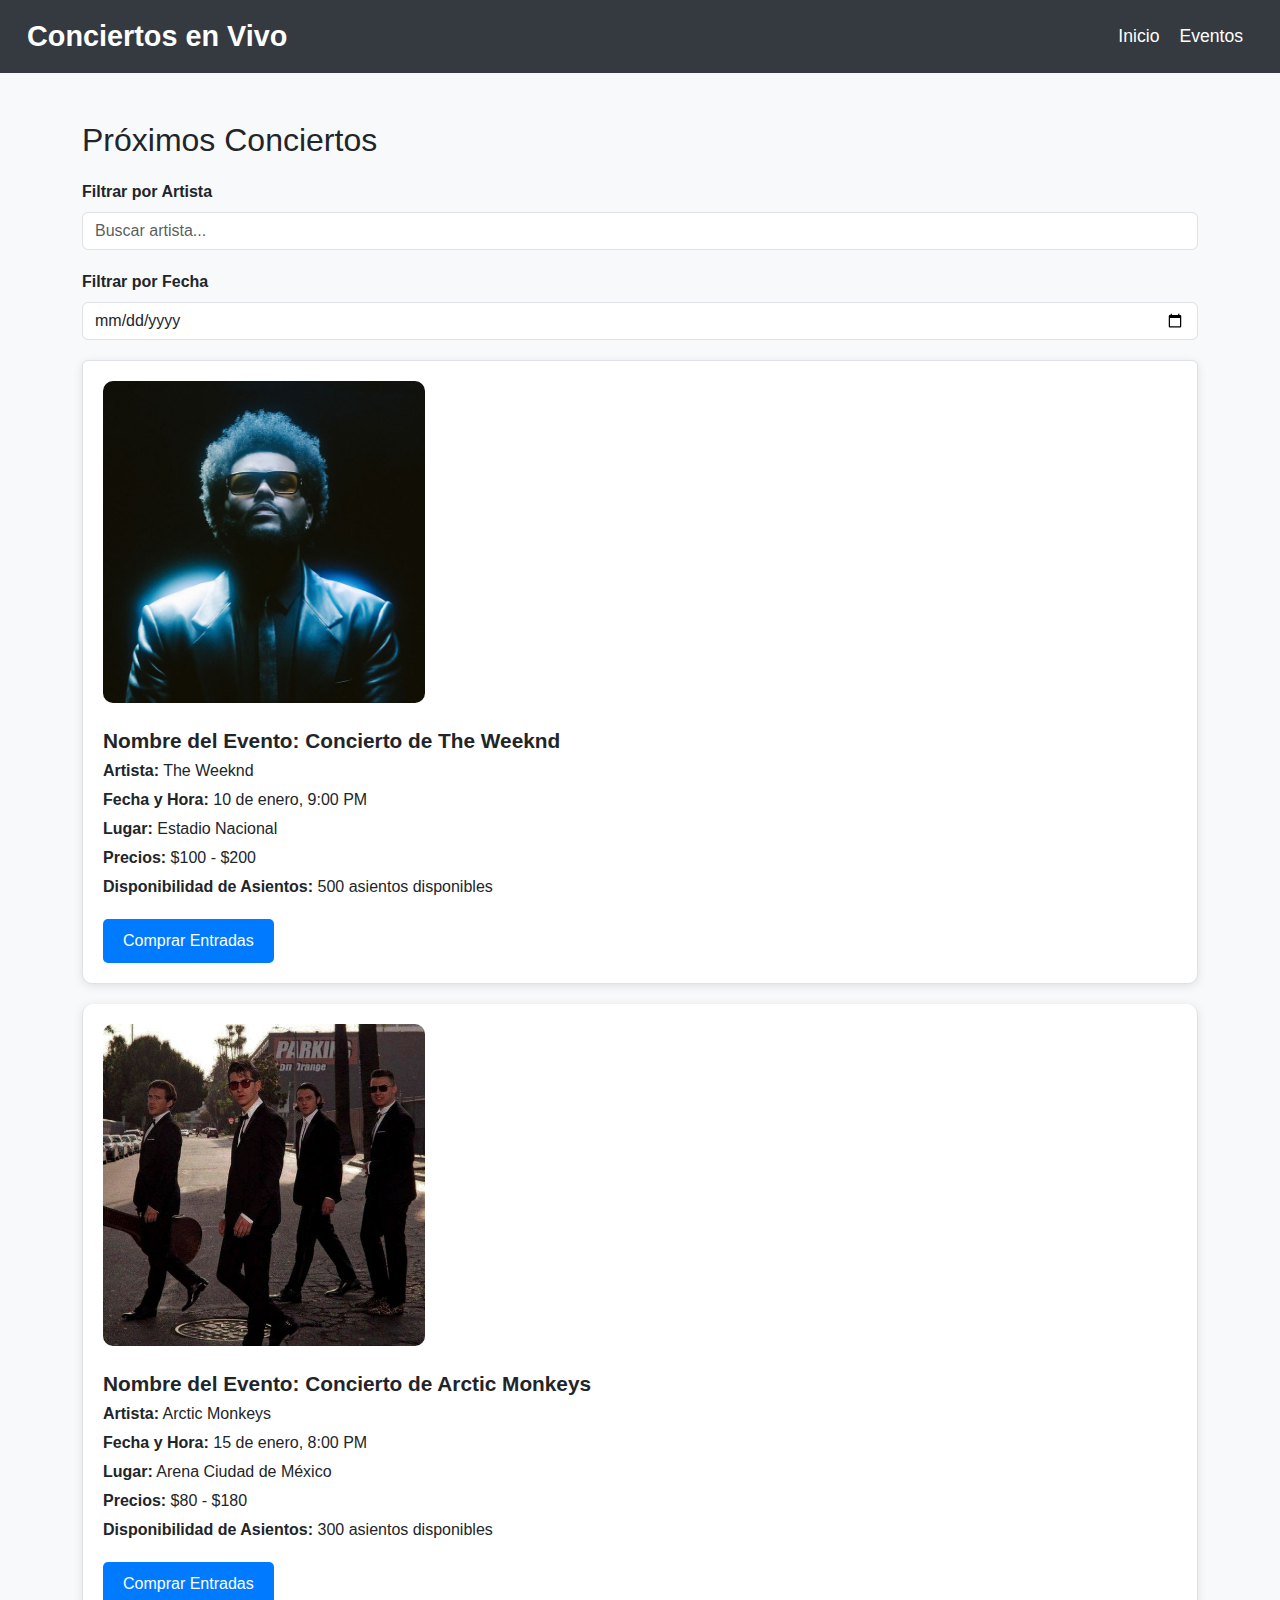
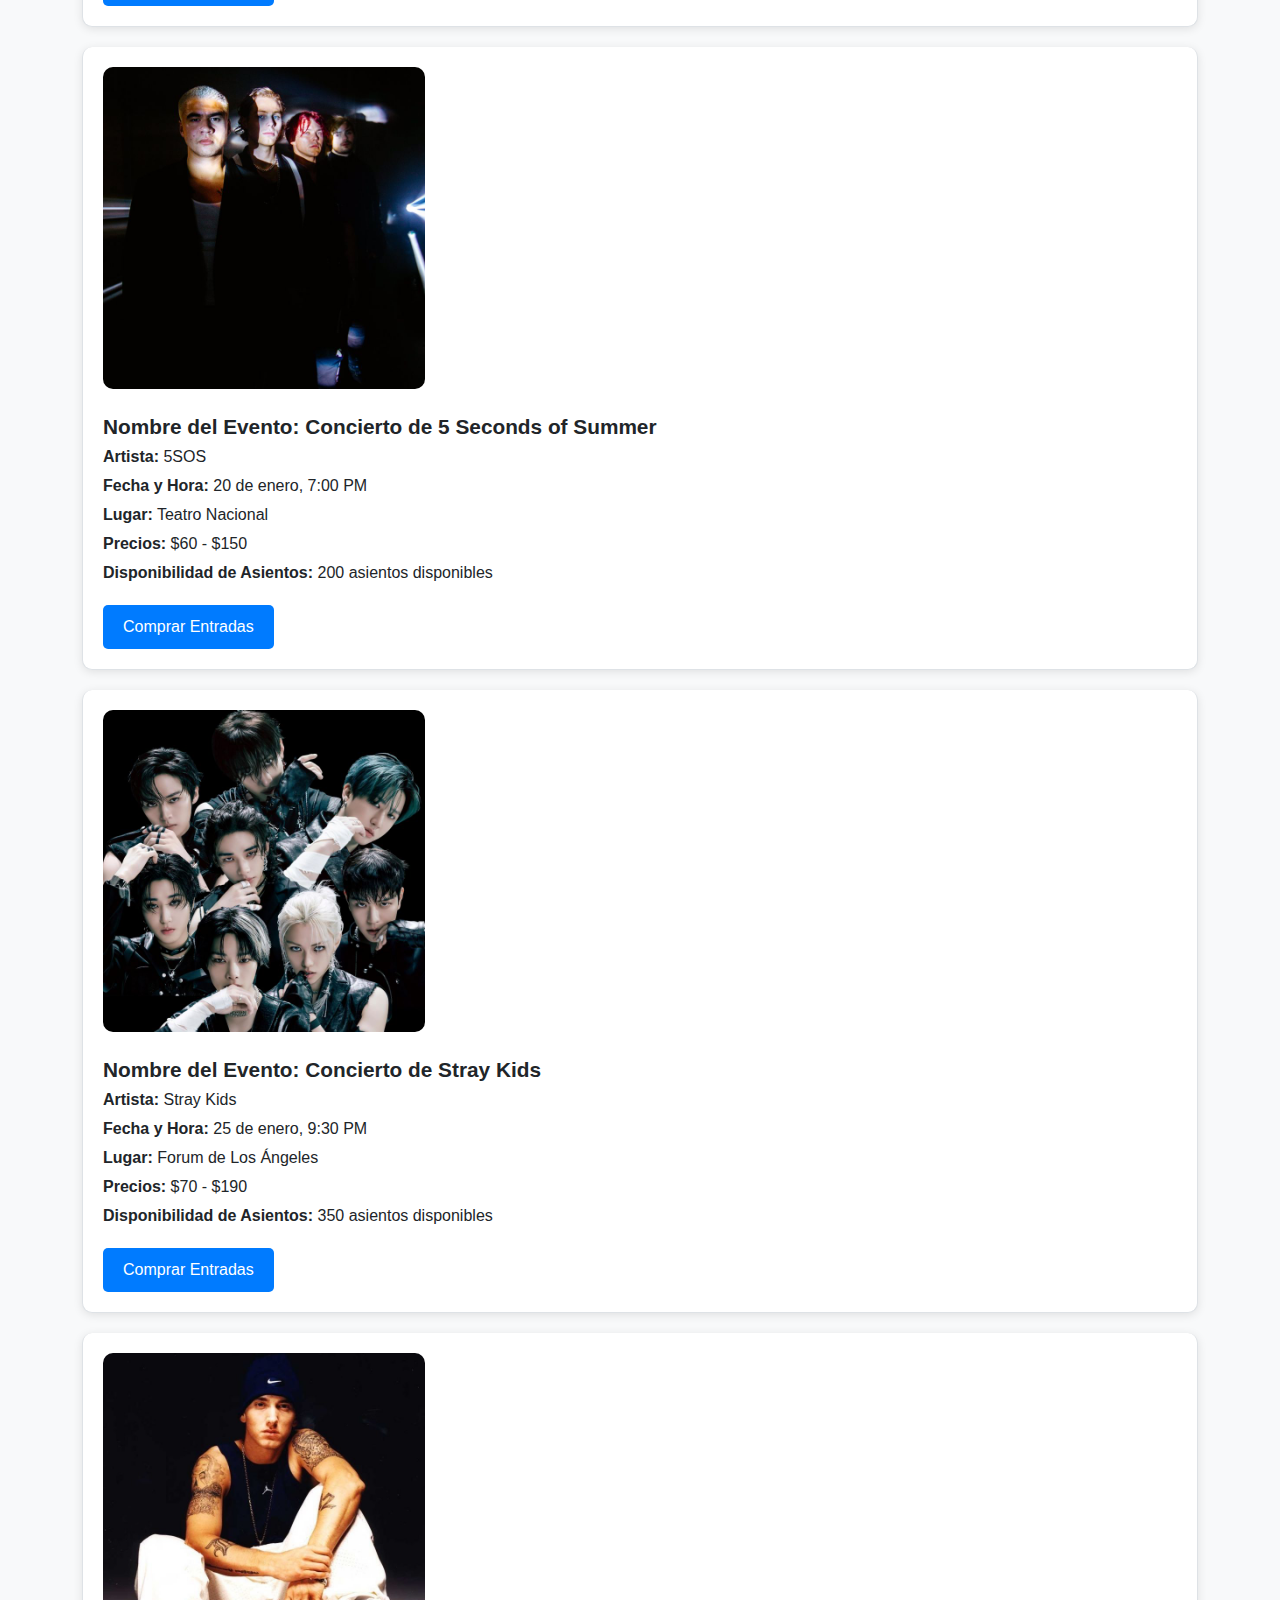
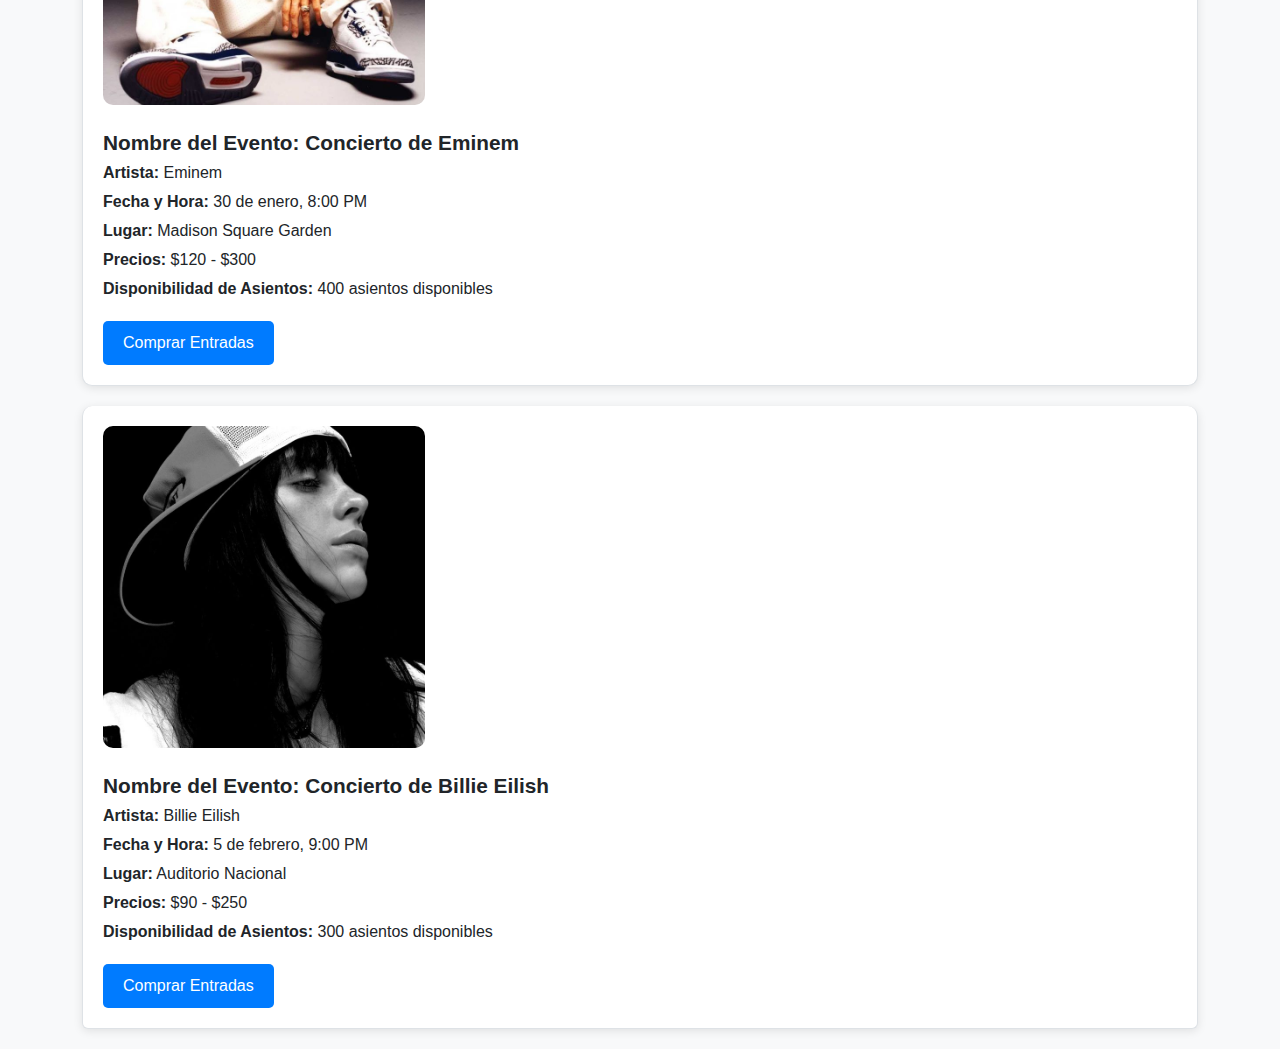
<file: perfil.html>
<!DOCTYPE html>
<html lang="es">
<head>
    <meta charset="UTF-8">
    <meta name="viewport" content="width=device-width, initial-scale=1.0">
    <title>Eventos de Conciertos</title>
    <link href="https://cdn.jsdelivr.net/npm/bootstrap@5.3.3/dist/css/bootstrap.min.css" rel="stylesheet" integrity="sha384-QWTKZyjpPEjISv5WaRU9OFeRpok6YctnYmDr5pNlyT2bRjXh0JMhjY6hW+ALEwIH" crossorigin="anonymous">
    <script src="https://cdn.jsdelivr.net/npm/bootstrap@5.3.3/dist/js/bootstrap.bundle.min.js" integrity="sha384-YvpcrYf0tY3lHB60NNkmXc5s9fDVZLESaAA55NDzOxhy9GkcIdslK1eN7N6jIeHz" crossorigin="anonymous"></script>
</head>
<body>
    <nav class="navbar">
        <div class="container-fluid">
            <div class="brand">Conciertos en Vivo</div>
            <link rel="stylesheet" href="css/perfil.css">
            <ul class="nav-links">
                <li><a href="index.html">Inicio</a></li>
                <li><a href="eventos.html">Eventos</a></li>
            </ul>
        </div>
    </nav>

    <div class="container mt-5">
        <h2>Próximos Conciertos</h2>

        <div class="mb-3">
            <label for="artistaFilter" class="form-label">Filtrar por Artista</label>
            <input type="text" class="form-control" id="artistaFilter" placeholder="Buscar artista...">
        </div>
        <div class="mb-3">
            <label for="fechaFilter" class="form-label">Filtrar por Fecha</label>
            <input type="date" class="form-control" id="fechaFilter">
        </div>

        <div class="list-group" id="eventosList">
            <div class="list-group-item">
                <img src="imagenes/theweekndcompra.jpg" class="img-fluid mb-3" alt="The Weeknd" style="width: 30%; height: auto;">
                <h5 class="mb-1">Nombre del Evento: Concierto de The Weeknd</h5>
                <p><strong>Artista:</strong> The Weeknd</p>
                <p><strong>Fecha y Hora:</strong> 10 de enero, 9:00 PM</p>
                <p><strong>Lugar:</strong> Estadio Nacional</p>
                <p><strong>Precios:</strong> $100 - $200</p>
                <p><strong>Disponibilidad de Asientos:</strong> 500 asientos disponibles</p>
                <a href="compraboletoss.html" class="btn btn-primary">Comprar Entradas</a>
            </div>

            <div class="list-group-item">
                <img src="imagenes/arcticmonkeyscompra.jpg" class="img-fluid mb-3" alt="Arctic Monkeys" style="width: 30%; height: auto;">
                <h5 class="mb-1">Nombre del Evento: Concierto de Arctic Monkeys</h5>
                <p><strong>Artista:</strong> Arctic Monkeys</p>
                <p><strong>Fecha y Hora:</strong> 15 de enero, 8:00 PM</p>
                <p><strong>Lugar:</strong> Arena Ciudad de México</p>
                <p><strong>Precios:</strong> $80 - $180</p>
                <p><strong>Disponibilidad de Asientos:</strong> 300 asientos disponibles</p>
                <a href="compraboletoartik.html" class="btn btn-primary">Comprar Entradas</a>
            </div>

            <div class="list-group-item">
                <img src="imagenes/5soscompra.jpg" class="img-fluid mb-3" alt="5SOS" style="width: 30%; height: auto;">
                <h5 class="mb-1">Nombre del Evento: Concierto de 5 Seconds of Summer</h5>
                <p><strong>Artista:</strong> 5SOS</p>
                <p><strong>Fecha y Hora:</strong> 20 de enero, 7:00 PM</p>
                <p><strong>Lugar:</strong> Teatro Nacional</p>
                <p><strong>Precios:</strong> $60 - $150</p>
                <p><strong>Disponibilidad de Asientos:</strong> 200 asientos disponibles</p>
                <a href="pagina5sosyskz/boletos5sos.html" class="btn btn-primary">Comprar Entradas</a>
            </div>

            <div class="list-group-item">
                <img src="imagenes/straykidscompra.jpg" class="img-fluid mb-3" alt="Stray Kids" style="width: 30%; height: auto;">
                <h5 class="mb-1">Nombre del Evento: Concierto de Stray Kids</h5>
                <p><strong>Artista:</strong> Stray Kids</p>
                <p><strong>Fecha y Hora:</strong> 25 de enero, 9:30 PM</p>
                <p><strong>Lugar:</strong> Forum de Los Ángeles</p>
                <p><strong>Precios:</strong> $70 - $190</p>
                <p><strong>Disponibilidad de Asientos:</strong> 350 asientos disponibles</p>
                <a href="pagina5sosyskz/boletosskz.html" class="btn btn-primary">Comprar Entradas</a>
            </div>

            <div class="list-group-item">
                <img src="imagenes/eminemcompra.jpg" class="img-fluid mb-3" alt="Eminem" style="width: 30%; height: auto;">
                <h5 class="mb-1">Nombre del Evento: Concierto de Eminem</h5>
                <p><strong>Artista:</strong> Eminem</p>
                <p><strong>Fecha y Hora:</strong> 30 de enero, 8:00 PM</p>
                <p><strong>Lugar:</strong> Madison Square Garden</p>
                <p><strong>Precios:</strong> $120 - $300</p>
                <p><strong>Disponibilidad de Asientos:</strong> 400 asientos disponibles</p>
                <a href="compraEminem.html" class="btn btn-primary">Comprar Entradas</a>
            </div>

            <div class="list-group-item">
                <img src="imagenes/billiecompra.jpg" class="img-fluid mb-3" alt="Billie Eilish" style="width: 30%; height: auto;">
                <h5 class="mb-1">Nombre del Evento: Concierto de Billie Eilish</h5>
                <p><strong>Artista:</strong> Billie Eilish</p>
                <p><strong>Fecha y Hora:</strong> 5 de febrero, 9:00 PM</p>
                <p><strong>Lugar:</strong> Auditorio Nacional</p>
                <p><strong>Precios:</strong> $90 - $250</p>
                <p><strong>Disponibilidad de Asientos:</strong> 300 asientos disponibles</p>
                <a href="compraBillie.html" class="btn btn-primary">Comprar Entradas</a>
            </div>
        </div>
    </div>

    <script>
        const filterInput = document.getElementById('artistaFilter');
        filterInput.addEventListener('input', function() {
            const query = filterInput.value.toLowerCase();
            const items = document.querySelectorAll('.list-group-item');
            items.forEach(item => {
                const artist = item.querySelector('p').textContent.toLowerCase();
                item.style.display = artist.includes(query) ? 'block' : 'none';
            });
        });

        const dateFilter = document.getElementById('fechaFilter');
        dateFilter.addEventListener('input', function() {
            const selectedDate = new Date(dateFilter.value);
            const items = document.querySelectorAll('.list-group-item');
            items.forEach(item => {
                const dateText = item.querySelector('p').textContent;
                const eventDate = new Date(dateText.split(':')[1].trim());
                item.style.display = eventDate >= selectedDate ? 'block' : 'none';
            });
        });
    </script>
</body>
</html>
</file>
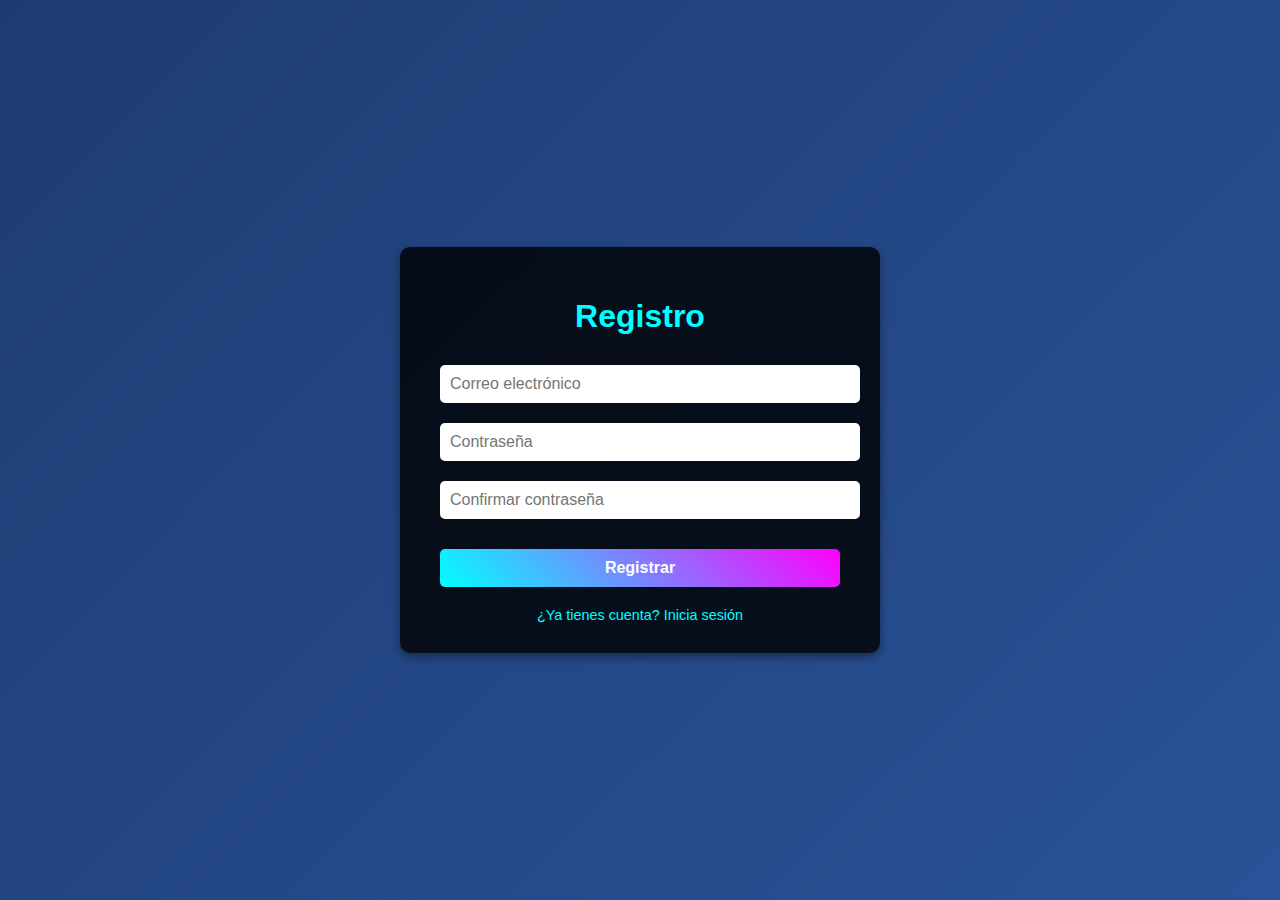
<file: registro.html>
<!DOCTYPE html>
<html lang="es">
<head>
    <meta charset="UTF-8">
    <meta name="viewport" content="width=device-width, initial-scale=1.0">
    <title>Registro</title>
    <style>
        body {
            margin: 0;
            padding: 0;
            font-family: 'Poppins', sans-serif;
            display: flex;
            justify-content: center;
            align-items: center;
            height: 100vh;
            background: linear-gradient(135deg, #1e3c72, #2a5298);
            color: #fff;
        }

        .register-container {
            background: rgba(0, 0, 0, 0.8);
            padding: 30px 40px;
            border-radius: 10px;
            box-shadow: 0 4px 10px rgba(0, 0, 0, 0.4);
            text-align: center;
            width: 90%;
            max-width: 400px;
        }

        .register-container h1 {
            font-size: 2rem;
            margin-bottom: 20px;
            color: #00FFFF;
        }

        .register-container input {
            width: 100%;
            padding: 10px;
            margin: 10px 0;
            border: none;
            border-radius: 5px;
            font-size: 1rem;
        }

        .register-container input[type="submit"] {
            background: linear-gradient(45deg, #00FFFF, #FF00FF);
            color: #fff;
            font-weight: bold;
            cursor: pointer;
            transition: transform 0.2s, box-shadow 0.2s;
        }

        .register-container input[type="submit"]:hover {
            transform: scale(1.05);
            box-shadow: 0 0 10px #00FFFF, 0 0 20px #FF00FF;
        }

        .register-container a {
            color: #00FFFF;
            text-decoration: none;
            font-size: 0.9rem;
            display: block;
            margin-top: 10px;
        }

        .register-container a:hover {
            text-decoration: underline;
        }
    </style>
</head>
<body>
    <div class="register-container">
        <h1>Registro</h1>
        <form action="register.php" method="post">
            <input type="email" name="email" placeholder="Correo electrónico" required>
            <input type="password" name="password" placeholder="Contraseña" required>
            <input type="password" name="confirm_password" placeholder="Confirmar contraseña" required>
            <a href="iniciarsesion.html">
                <input type="submit" value="Registrar" >
            
        </a>
        </form>
        <a href="iniciarsesion.html">¿Ya tienes cuenta? Inicia sesión</a>
    </div>
</body>
</html>
</file>
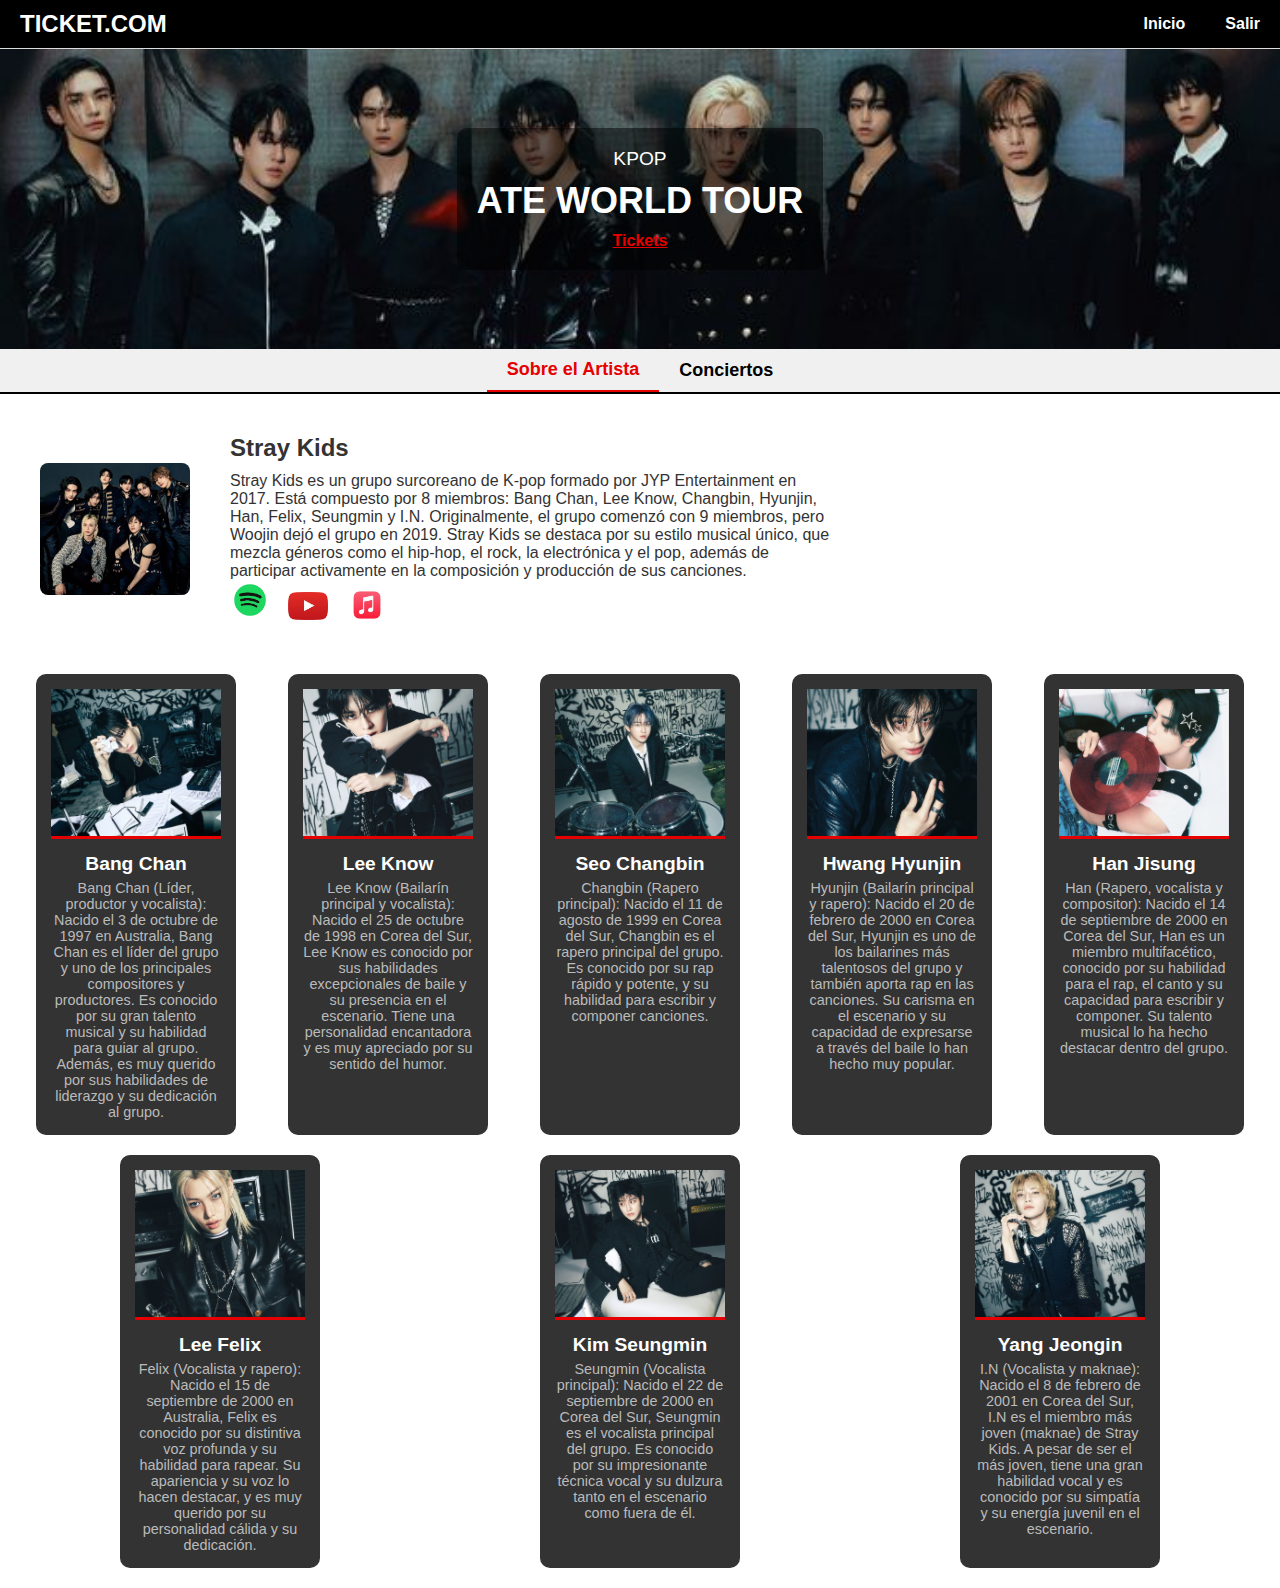
<file: straykids.html>
<!DOCTYPE html>
<html lang="es">
<head>
    <meta charset="UTF-8">
    <meta name="viewport" content="width=device-width, initial-scale=1.0">
    <title>TICKET.COM</title>
    <style>
        * {
            margin: 0;
            padding: 0;
            box-sizing: border-box;
            font-family: Arial, sans-serif;
        }

        body {
            background-color: #ffffff;
            color: #333;
        }

        header {
            display: flex;
            justify-content: space-between;
            align-items: center;
            padding: 15px 30px;
            background-color: #ffffff;
            border-bottom: 1px solid #ddd;
        }

        .logo {
            font-size: 1.5em;
            font-weight: bold;
            display: flex;
            align-items: center;
        }

        .logo img {
            margin-right: 10px;
        }

        nav {
            display: flex;
            gap: 20px;
        }

        nav a {
            text-decoration: none;
            color: #333;
            font-weight: bold;
        }

        .banner {
            position: relative;
            
            background-size: cover;
            background-position: center;
            height: 400px;
            display: flex;
            justify-content: center;
            align-items: center;
            text-align: center;
            color: rgb(255, 255, 255);
        }

        .banner-content {
            background: rgba(0, 0, 0, 0.5);
            padding: 20px;
            border-radius: 10px;
        }

        .banner h1 {
            font-size: 3em;
            margin-bottom: 10px;
        }

        .banner p {
            font-size: 1.2em;
        }

        .tabs {
            display: flex;
            justify-content: center;
            background-color: #fff;
            border-bottom: 2px solid #ddd;
        }

        .tabs button {
            padding: 10px 20px;
            background: none;
            border: none;
            font-size: 1em;
            cursor: pointer;
            font-weight: bold;
        }

        .tabs button:hover, .tabs button.active {
            border-bottom: 3px solid #e60000;
            color: #e60000;
        }

        .content {
            padding: 20px;
        }

        .artist-info {
            display: flex;
            gap: 20px;
            align-items: center;
            margin-bottom: 30px;
            background-color: #fff;
            padding: 20px;
            border-radius: 10px;
        }

        .artist-info img {
            width: 150px;
            height: 150px;
            object-fit: cover;
            border-radius: 10px;
        }

        .artist-description {
            max-width: 600px;
        }

        .artist-description h2 {
            font-size: 1.5em;
            margin-bottom: 10px;
        }

        .social-icons img {
            width: 50px; 
            height: 50px; 
        }

        .social-icons a {
            margin-right: 4px;
            color: #333;
            text-decoration: none;
            width: 20;
        }

        .member-cards {
            display: flex;
            flex-wrap: wrap;
            gap: 20px;
            justify-content: space-around;
        }

        .member-card {
            background-color: #333;
            color: #fff;
            width: 200px;
            border-radius: 10px;
            overflow: hidden;
            text-align: center;
            padding: 15px;
        }

        .member-card img {
            width: 100%;
            height: 150px;
            object-fit: cover;
            border-bottom: 3px solid #e60000;
        }

        .member-card h3 {
            margin-top: 10px;
            font-size: 1.2em;
        }

        .member-card p {
            font-size: 0.9em;
            margin-top: 5px;
            color: #bbb;
        }

        body {
            font-family: Arial, sans-serif;
            margin: 0;
            padding: 0;
        }

        header {
            display: flex;
            justify-content: space-between;
            align-items: center;
            background-color: #000000;
            padding: 10px 20px;
            color: white;
        }

        header .logo {
            font-size: 24px;
            font-weight: bold;
        }

        header nav a {
            color: white;
            text-decoration: none;
            margin-left: 20px;
        }

        .banner {
            position: relative;
            background-image: url(imagenes/ATE!!!\ SOON\ 👀.jfif);
            background-size: cover;
            background-position: center;
            height: 300px;
            color: white;
            display: flex;
            align-items: center;
            justify-content: center;
        }

        .banner-content {
            text-align: center;
            background-color: rgba(0, 0, 0, 0.5);
            padding: 20px;
        }

        .banner-content h1 {
            font-size: 36px;
            margin: 10px 0;
        }

        .tabs {
            display: flex;
            justify-content: center;
            background-color: #f0f0f0;
            border-bottom: 2px solid #000000;
        }

        .tabs button {
            padding: 10px 20px;
            font-size: 18px;
            border: none;
            background: none;
            cursor: pointer;
            transition: color 0.3s;
        }

        .tabs button.active {
            color: #e60000;
            border-bottom: 2px solid #e60000;
        }

        .content {
            padding: 20px;
        }

        .artist-info {
            display: flex;
            align-items: center;
        }

        .artist-info img {
            width: 150px;
            height: auto;
            border-radius: 8px;
            margin-right: 20px;
        }

        .artist-description {
            max-width: 600px;
        }

        .artist-description h2 {
            font-size: 24px;
            margin-bottom: 10px;
        }

        .social-icons a img {
            width: 40px;
            margin-right: 10px;
        }
    </style>
</head>
<body>
    <header>
        <div class="logo">TICKET.COM</div>
        <nav>
            <a href="perfil.html">Inicio</a>
            <a href="index.html">Salir</a>
        </nav>
    </header>
    <section class="banner">
        <div class="banner-content">
            <p>KPOP</p>
            <h1>ATE WORLD TOUR</h1>
            <a href="#" style="color: #e60000; font-weight: bold;">Tickets</a>
        </div>
    </section>

    <div class="tabs">
        <button onclick="showSection('artist')" class="active">Sobre el Artista</button>
        <button onclick="showSection('concerts')">Conciertos</button>
    </div>

    <section id="artist" class="content">
        <div class="artist-info">
            <img src="imagenes/straykidsartit.jfif" alt="5 Seconds Of Summer">
            <div class="artist-description">
                <h2>Stray Kids</h2>
                <p>Stray Kids es un grupo surcoreano de K-pop formado por JYP Entertainment en 2017. Está compuesto por 8 miembros: Bang Chan, Lee Know, Changbin, Hyunjin, Han, Felix, Seungmin y I.N. Originalmente, el grupo comenzó con 9 miembros, pero Woojin dejó el grupo en 2019. Stray Kids se destaca por su estilo musical único, que mezcla géneros como el hip-hop, el rock, la electrónica y el pop, además de participar activamente en la composición y producción de sus canciones.</p>
                <div class="social-icons">
                    <a href="https://open.spotify.com/intl-es/artist/2dIgFjalVxs4ThymZ67YCE" target="_blank">
                        <img src="imagenes/spotify.jpg" alt="Spotify">
                    </a>
                    <a href="https://www.youtube.com/channel/UC9rMiEjNaCSsebs31MRDCRA" target="_blank">
                        <img src="imagenes/youtube.jpg" alt="YouTube">
                    </a>
                    <a href="https://music.apple.com/co/artist/stray-kids/1304823362" target="_blank">
                        <img src="imagenes/applemusic.jpg" alt="Apple Music">
                    </a>
                </div>
            </div>
        </div>
        <div class="member-cards">
            <div class="member-card">
                <img src="imagenes/ch.jfif" alt="Bang Chan">
                <h3>Bang Chan</h3>
                <p>Bang Chan (Líder, productor y vocalista): Nacido el 3 de octubre de 1997 en Australia, Bang Chan es el líder del grupo y uno de los principales compositores y productores. Es conocido por su gran talento musical y su habilidad para guiar al grupo. Además, es muy querido por sus habilidades de liderazgo y su dedicación al grupo.</p>
            </div>
            <div class="member-card">
                <img src="imagenes/minho.jfif" alt="Lee Know">
                <h3>Lee Know</h3>
                <p>Lee Know (Bailarín principal y vocalista): Nacido el 25 de octubre de 1998 en Corea del Sur, Lee Know es conocido por sus habilidades excepcionales de baile y su presencia en el escenario. Tiene una personalidad encantadora y es muy apreciado por su sentido del humor.</p>
            </div>
            <div class="member-card">
                <img src="imagenes/Changbin ATE🥠.jfif" alt="Calum Hood">
                <h3>Seo Changbin</h3>
                <p>Changbin (Rapero principal): Nacido el 11 de agosto de 1999 en Corea del Sur, Changbin es el rapero principal del grupo. Es conocido por su rap rápido y potente, y su habilidad para escribir y componer canciones.</p>
            </div>
            <div class="member-card">
                <img src="imagenes/hyunjin.jfif" alt="Ashton Irwin">
                <h3>Hwang Hyunjin</h3>
                <p>Hyunjin (Bailarín principal y rapero): Nacido el 20 de febrero de 2000 en Corea del Sur, Hyunjin es uno de los bailarines más talentosos del grupo y también aporta rap en las canciones. Su carisma en el escenario y su capacidad de expresarse a través del baile lo han hecho muy popular.</p>
            </div>
            <div class="member-card">
                <img src="imagenes/Han! ☆.jfif" alt="Ashton Irwin">
                <h3>Han Jisung</h3>
                <p>Han (Rapero, vocalista y compositor): Nacido el 14 de septiembre de 2000 en Corea del Sur, Han es un miembro multifacético, conocido por su habilidad para el rap, el canto y su capacidad para escribir y componer. Su talento musical lo ha hecho destacar dentro del grupo.</p>
            </div>
            <div class="member-card">
                <img src="imagenes/felix.jfif" alt="Ashton Irwin">
                <h3>Lee Felix</h3>
                <p>Felix (Vocalista y rapero): Nacido el 15 de septiembre de 2000 en Australia, Felix es conocido por su distintiva voz profunda y su habilidad para rapear. Su apariencia y su voz lo hacen destacar, y es muy querido por su personalidad cálida y su dedicación.</p>
            </div>
            <div class="member-card">
                <img src="imagenes/seungmin.jfif" alt="Ashton Irwin">
                <h3>Kim Seungmin</h3>
                <p>Seungmin (Vocalista principal): Nacido el 22 de septiembre de 2000 en Corea del Sur, Seungmin es el vocalista principal del grupo. Es conocido por su impresionante técnica vocal y su dulzura tanto en el escenario como fuera de él.</p>
            </div>
            <div class="member-card">
                <img src="imagenes/Jeongin ATE🥠.jfif" alt="Ashton Irwin">
                <h3>Yang Jeongin</h3>
                <p>I.N (Vocalista y maknae): Nacido el 8 de febrero de 2001 en Corea del Sur, I.N es el miembro más joven (maknae) de Stray Kids. A pesar de ser el más joven, tiene una gran habilidad vocal y es conocido por su simpatía y su energía juvenil en el escenario.</p>
            </div>
        </div>
    </section>

    <section id="concerts" class="content" style="display: none;">
        <div class="concert" style="background-color: #f9f9f9; border-radius: 10px; padding: 20px; margin-bottom: 30px; box-shadow: 0 4px 6px rgba(0, 0, 0, 0.1);">
            <h3 style="color: #e60000; margin-bottom: 15px;">Concierto en Madrid</h3>
            <p style="margin-bottom: 10px;"><strong>Fecha:</strong> 23 de Diciembre 2024</p>
            <p style="margin-bottom: 15px;"><strong>Ubicación:</strong> WiZink Center, Madrid</p>
            <a href="pagina5sosyskz/boletosskz.html" style="text-decoration: none; padding: 10px 20px; background-color: #e60000; color: white; border-radius: 5px; font-weight: bold; transition: background-color 0.3s;">Comprar Boletos</a>
        </div>
     
    </section>
    <script>
        function showSection(section) {
            const artistSection = document.getElementById('artist');
            const concertsSection = document.getElementById('concerts');
            const artistButton = document.querySelector('.tabs button:nth-child(1)');
            const concertsButton = document.querySelector('.tabs button:nth-child(2)');

            if (section === 'artist') {
                artistSection.style.display = 'block';
                concertsSection.style.display = 'none';
                artistButton.classList.add('active');
                concertsButton.classList.remove('active');
            } else if (section === 'concerts') {
                artistSection.style.display = 'none';
                concertsSection.style.display = 'block';
                artistButton.classList.remove('active');
                concertsButton.classList.add('active');
            }
        }
    </script>
</body>
</html>
</file>
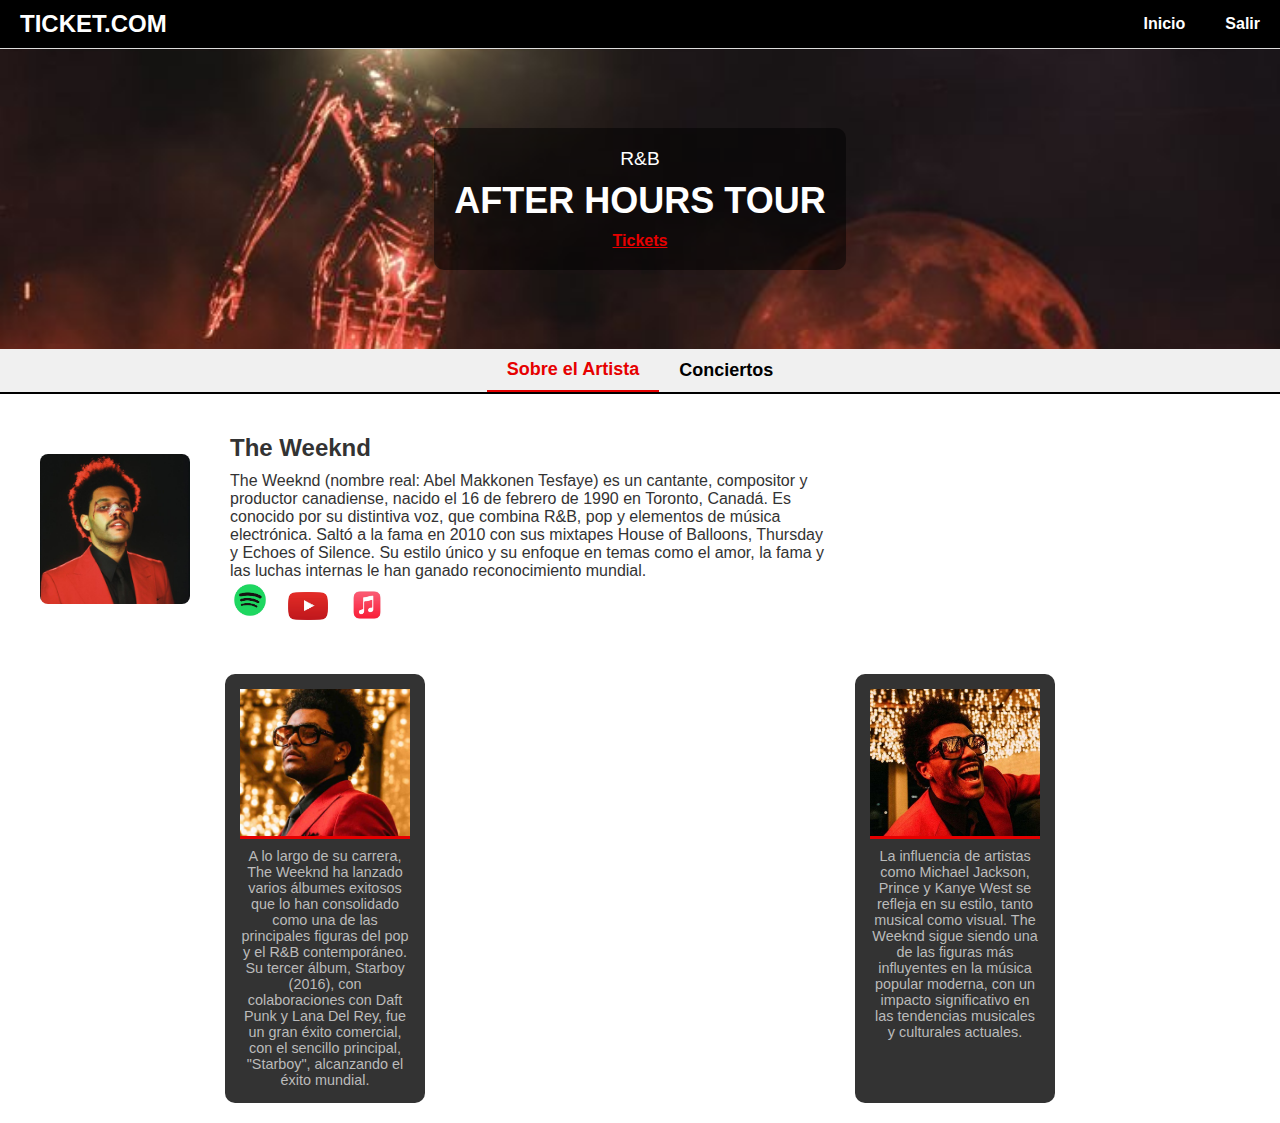
<file: theweeknd.html>
<!DOCTYPE html>
<html lang="es">
<head>
    <meta charset="UTF-8">
    <meta name="viewport" content="width=device-width, initial-scale=1.0">
    <title>TICKET.COM</title>
    <style>
        * {
            margin: 0;
            padding: 0;
            box-sizing: border-box;
            font-family: Arial, sans-serif;
        }

        body {
            background-color: #ffffff;
            color: #333;
        }

        header {
            display: flex;
            justify-content: space-between;
            align-items: center;
            padding: 15px 30px;
            background-color: #ffffff;
            border-bottom: 1px solid #ddd;
        }

        .logo {
            font-size: 1.5em;
            font-weight: bold;
            display: flex;
            align-items: center;
        }

        .logo img {
            margin-right: 10px;
        }

        nav {
            display: flex;
            gap: 20px;
        }

        nav a {
            text-decoration: none;
            color: #333;
            font-weight: bold;
        }

        .banner {
            position: relative;
            background-image: url(imagenes/portadasos.jfif);
            background-size: cover;
            background-position: center;
            height: 400px;
            display: flex;
            justify-content: center;
            align-items: center;
            text-align: center;
            color: rgb(255, 255, 255);
        }

        .banner-content {
            background: rgba(0, 0, 0, 0.5);
            padding: 20px;
            border-radius: 10px;
        }

        .banner h1 {
            font-size: 3em;
            margin-bottom: 10px;
        }

        .banner p {
            font-size: 1.2em;
        }

        .tabs {
            display: flex;
            justify-content: center;
            background-color: #fff;
            border-bottom: 2px solid #ddd;
        }

        .tabs button {
            padding: 10px 20px;
            background: none;
            border: none;
            font-size: 1em;
            cursor: pointer;
            font-weight: bold;
        }

        .tabs button:hover, .tabs button.active {
            border-bottom: 3px solid #e60000;
            color: #e60000;
        }

        .content {
            padding: 20px;
        }

        .artist-info {
            display: flex;
            gap: 20px;
            align-items: center;
            margin-bottom: 30px;
            background-color: #fff;
            padding: 20px;
            border-radius: 10px;
        }

        .artist-info img {
            width: 150px;
            height: 150px;
            object-fit: cover;
            border-radius: 10px;
        }

        .artist-description {
            max-width: 600px;
        }

        .artist-description h2 {
            font-size: 1.5em;
            margin-bottom: 10px;
        }

        .social-icons img {
            width: 50px; 
            height: 50px; 
        }

        .social-icons a {
            margin-right: 4px;
            color: #333;
            text-decoration: none;
            width: 20;
        }

        .member-cards {
            display: flex;
            flex-wrap: wrap;
            gap: 20px;
            justify-content: space-around;
        }

        .member-card {
            background-color: #333;
            color: #fff;
            width: 200px;
            border-radius: 10px;
            overflow: hidden;
            text-align: center;
            padding: 15px;
        }

        .member-card img {
            width: 100%;
            height: 150px;
            object-fit: cover;
            border-bottom: 3px solid #e60000;
        }

        .member-card h3 {
            margin-top: 10px;
            font-size: 1.2em;
        }

        .member-card p {
            font-size: 0.9em;
            margin-top: 5px;
            color: #bbb;
        }

        body {
            font-family: Arial, sans-serif;
            margin: 0;
            padding: 0;
        }

        header {
            display: flex;
            justify-content: space-between;
            align-items: center;
            background-color: #000000;
            padding: 10px 20px;
            color: white;
        }

        header .logo {
            font-size: 24px;
            font-weight: bold;
        }

        header nav a {
            color: white;
            text-decoration: none;
            margin-left: 20px;
        }

        .banner {
            position: relative;
            background-image: url(imagenes/livethe.jfif);
            background-size: cover;
            background-position: center;
            height: 300px;
            color: white;
            display: flex;
            align-items: center;
            justify-content: center;
        }

        .banner-content {
            text-align: center;
            background-color: rgba(0, 0, 0, 0.5);
            padding: 20px;
        }

        .banner-content h1 {
            font-size: 36px;
            margin: 10px 0;
        }

        .tabs {
            display: flex;
            justify-content: center;
            background-color: #f0f0f0;
            border-bottom: 2px solid #000000;
        }

        .tabs button {
            padding: 10px 20px;
            font-size: 18px;
            border: none;
            background: none;
            cursor: pointer;
            transition: color 0.3s;
        }

        .tabs button.active {
            color: #e60000;
            border-bottom: 2px solid #e60000;
        }

        .content {
            padding: 20px;
        }

        .artist-info {
            display: flex;
            align-items: center;
        }

        .artist-info img {
            width: 150px;
            height: auto;
            border-radius: 8px;
            margin-right: 20px;
        }

        .artist-description {
            max-width: 600px;
        }

        .artist-description h2 {
            font-size: 24px;
            margin-bottom: 10px;
        }

        .social-icons a img {
            width: 40px;
            margin-right: 10px;
        }
    </style>
</head>
<body>
    <header>
        <div class="logo">TICKET.COM</div>
        <nav>
            <a href="perfil.html">Inicio</a>
            <a href="index.html">Salir</a>
        </nav>
    </header>
    <section class="banner">
        <div class="banner-content">
            <p>R&B</p>
            <h1>AFTER HOURS TOUR</h1>
            <a href="#" style="color: #e60000; font-weight: bold;">Tickets</a>
        </div>
    </section>

    <div class="tabs">
        <button onclick="showSection('artist')" class="active">Sobre el Artista</button>
        <button onclick="showSection('concerts')">Conciertos</button>
    </div>

    <section id="artist" class="content">
        <div class="artist-info">
            <img src="imagenes/thwwn.jfif" alt="5 Seconds Of Summer">
            <div class="artist-description">
                <h2>The Weeknd</h2>
                <p>The Weeknd (nombre real: Abel Makkonen Tesfaye) es un cantante, compositor y productor canadiense, nacido el 16 de febrero de 1990 en Toronto, Canadá. Es conocido por su distintiva voz, que combina R&B, pop y elementos de música electrónica. Saltó a la fama en 2010 con sus mixtapes House of Balloons, Thursday y Echoes of Silence. Su estilo único y su enfoque en temas como el amor, la fama y las luchas internas le han ganado reconocimiento mundial.</p>
                <div class="social-icons">
                    <a href="https://open.spotify.com/intl-es/artist/1Xyo4u8uXC1ZmMpatF05PJ" target="_blank">
                        <img src="imagenes/spotify.jpg" alt="Spotify">
                    </a>
                    <a href="https://www.youtube.com/channel/UC0WP5P-ufpRfjbNrmOWwLBQ" target="_blank">
                        <img src="imagenes/youtube.jpg" alt="YouTube">
                    </a>
                    <a href="https://music.apple.com/us/artist/the-weeknd/479756766" target="_blank">
                        <img src="imagenes/applemusic.jpg" alt="Apple Music">
                    </a>
                </div>
            </div>
        </div>
        <div class="member-cards">
            <div class="member-card">
                <img src="imagenes/The Weeknd clôture sa trilogie avec l’album « Hurry Up Tomorrow » _ Une révélation attendue.jfif" alt="fgf">
                <p>A lo largo de su carrera, The Weeknd ha lanzado varios álbumes exitosos que lo han consolidado como una de las principales figuras del pop y el R&B contemporáneo. Su tercer álbum, Starboy (2016), con colaboraciones con Daft Punk y Lana Del Rey, fue un gran éxito comercial, con el sencillo principal, "Starboy", alcanzando el éxito mundial.</p>
            </div>
            <div class="member-card">
                <img src="imagenes/sss.jfif" alt="dgdd">
                <p>La influencia de artistas como Michael Jackson, Prince y Kanye West se refleja en su estilo, tanto musical como visual. The Weeknd sigue siendo una de las figuras más influyentes en la música popular moderna, con un impacto significativo en las tendencias musicales y culturales actuales.</p>
            </div>
        </div>
    </section>

    <section id="concerts" class="content" style="display: none;">
        <div class="concert" style="background-color: #f9f9f9; border-radius: 10px; padding: 20px; margin-bottom: 30px; box-shadow: 0 4px 6px rgba(0, 0, 0, 0.1);">
            <h3 style="color: #e60000; margin-bottom: 15px;">Concierto en Madrid</h3>
            <p style="margin-bottom: 10px;"><strong>Fecha:</strong> 23 de Diciembre 2024</p>
            <p style="margin-bottom: 15px;"><strong>Ubicación:</strong> WiZink Center, Madrid</p>
            <a href="compraboletoss.html" style="text-decoration: none; padding: 10px 20px; background-color: #e60000; color: white; border-radius: 5px; font-weight: bold; transition: background-color 0.3s;">Comprar Boletos</a>
        </div>
    
    </section>
    <script>
        function showSection(section) {
            const artistSection = document.getElementById('artist');
            const concertsSection = document.getElementById('concerts');
            const artistButton = document.querySelector('.tabs button:nth-child(1)');
            const concertsButton = document.querySelector('.tabs button:nth-child(2)');

            if (section === 'artist') {
                artistSection.style.display = 'block';
                concertsSection.style.display = 'none';
                artistButton.classList.add('active');
                concertsButton.classList.remove('active');
            } else if (section === 'concerts') {
                artistSection.style.display = 'none';
                concertsSection.style.display = 'block';
                artistButton.classList.remove('active');
                concertsButton.classList.add('active');
            }
        }
    </script>
</body>
</html>
</file>
<file: css/perfil.css>
/* Estilos globales */
body {
    font-family: 'Arial', sans-serif;
    background-color: #f8f9fa;
    margin: 0;
    padding: 0;
}

/* Estilos para la barra de navegación */
.navbar {
    background-color: #343a40;
    padding: 15px;
}

.navbar .brand {
    color: white;
    font-size: 1.8rem;
    font-weight: bold;
    margin-right: 20px;
}

.nav-links {
    list-style: none;
    padding: 0;
    margin: 0;
    display: flex;
}

.nav-links li {
    margin: 0 10px;
}

.nav-links a {
    text-decoration: none;
    color: white;
    font-size: 1.1rem;
}

.nav-links a:hover {
    color: #ff7f50;
}

/* Estilos para el contenedor de los eventos */
.container {
    margin-top: 30px;
}

/* Estilos para los encabezados */
h2 {
    font-size: 2rem;
    margin-bottom: 20px;
}

/* Estilos del filtro */
.form-label {
    font-weight: bold;
}

.form-control {
    border-radius: 0.375rem;
    margin-bottom: 20px;
}

/* Estilos para la lista de eventos */
.list-group-item {
    background-color: #fff;
    margin-bottom: 20px;
    border-radius: 10px;
    padding: 20px;
    box-shadow: 0 2px 10px rgba(0, 0, 0, 0.1);
}

.list-group-item img {
    border-radius: 10px;
    max-width: 100%;
    height: auto;
}

.list-group-item h5 {
    font-size: 1.3rem;
    font-weight: bold;
    margin-top: 10px;
}

.list-group-item p {
    font-size: 1rem;
    margin: 5px 0;
}

.list-group-item .btn {
    background-color: #007bff;
    color: white;
    border: none;
    padding: 10px 20px;
    border-radius: 5px;
    font-size: 1rem;
    margin-top: 15px;
}

.list-group-item .btn:hover {
    background-color: #0056b3;
}

/* Estilos para el filtro de búsqueda */
#artistaFilter {
    width: 100%;
}

#fechaFilter {
    width: 100%;
}

/* Estilos para pantallas pequeñas */
@media (max-width: 768px) {
    .navbar .container-fluid {
        flex-direction: column;
        align-items: center;
    }

    .nav-links {
        flex-direction: column;
    }

    .list-group-item {
        padding: 15px;
    }
}
</file>
<file: css/sty.css>
/* Reset */
* {
  margin: 0;
  padding: 0;
  box-sizing: border-box;
}

body {
  font-family: 'Poppins', sans-serif;
  background: linear-gradient(45deg, #00FFFF, #FF00FF);
  display: flex;
  justify-content: center;
  align-items: center;
  height: 100vh;
  color: #fff;
}

/* Contenedor del login */
.login-container {
  width: 100%;
  max-width: 400px;
  padding: 20px;
}

/* Tarjeta de login */
.login-card {
  background: rgba(0, 0, 0, 0.8);
  padding: 40px;
  border-radius: 12px;
  box-shadow: 0 10px 20px rgba(0, 0, 0, 0.5);
  text-align: center;
}

/* Títulos */
.login-card h1 {
  font-size: 2rem;
  margin-bottom: 20px;
  color: #fff;
}

/* Grupos de entrada */
.input-group {
  margin-bottom: 20px;
  text-align: left;
}

.input-group label {
  font-size: 0.9rem;
  display: block;
  margin-bottom: 5px;
  color: #ccc;
}

.input-group input {
  width: 100%;
  padding: 10px;
  font-size: 1rem;
  border: none;
  border-radius: 8px;
  outline: none;
  background: rgba(255, 255, 255, 0.1);
  color: #fff;
}

/* Botón */
.btn-login {
  display: inline-block;
  padding: 10px 20px;
  font-size: 1rem;
  color: #fff;
  background: linear-gradient(45deg, #00FFFF, #FF00FF);
  border: none;
  border-radius: 8px;
  cursor: pointer;
  transition: transform 0.3s ease-in-out, box-shadow 0.3s ease-in-out;
}

.btn-login:hover {
  transform: scale(1.05);
  box-shadow: 0 0 20px #FF00FF, 0 0 40px #00FFFF;
}

/* Enlace de registro */
.signup-link {
  margin-top: 20px;
  font-size: 0.9rem;
}

.signup-link a {
  color: #00FFFF;
  text-decoration: none;
  font-weight: bold;
}

.signup-link a:hover {
  text-decoration: underline;
}
</file>
